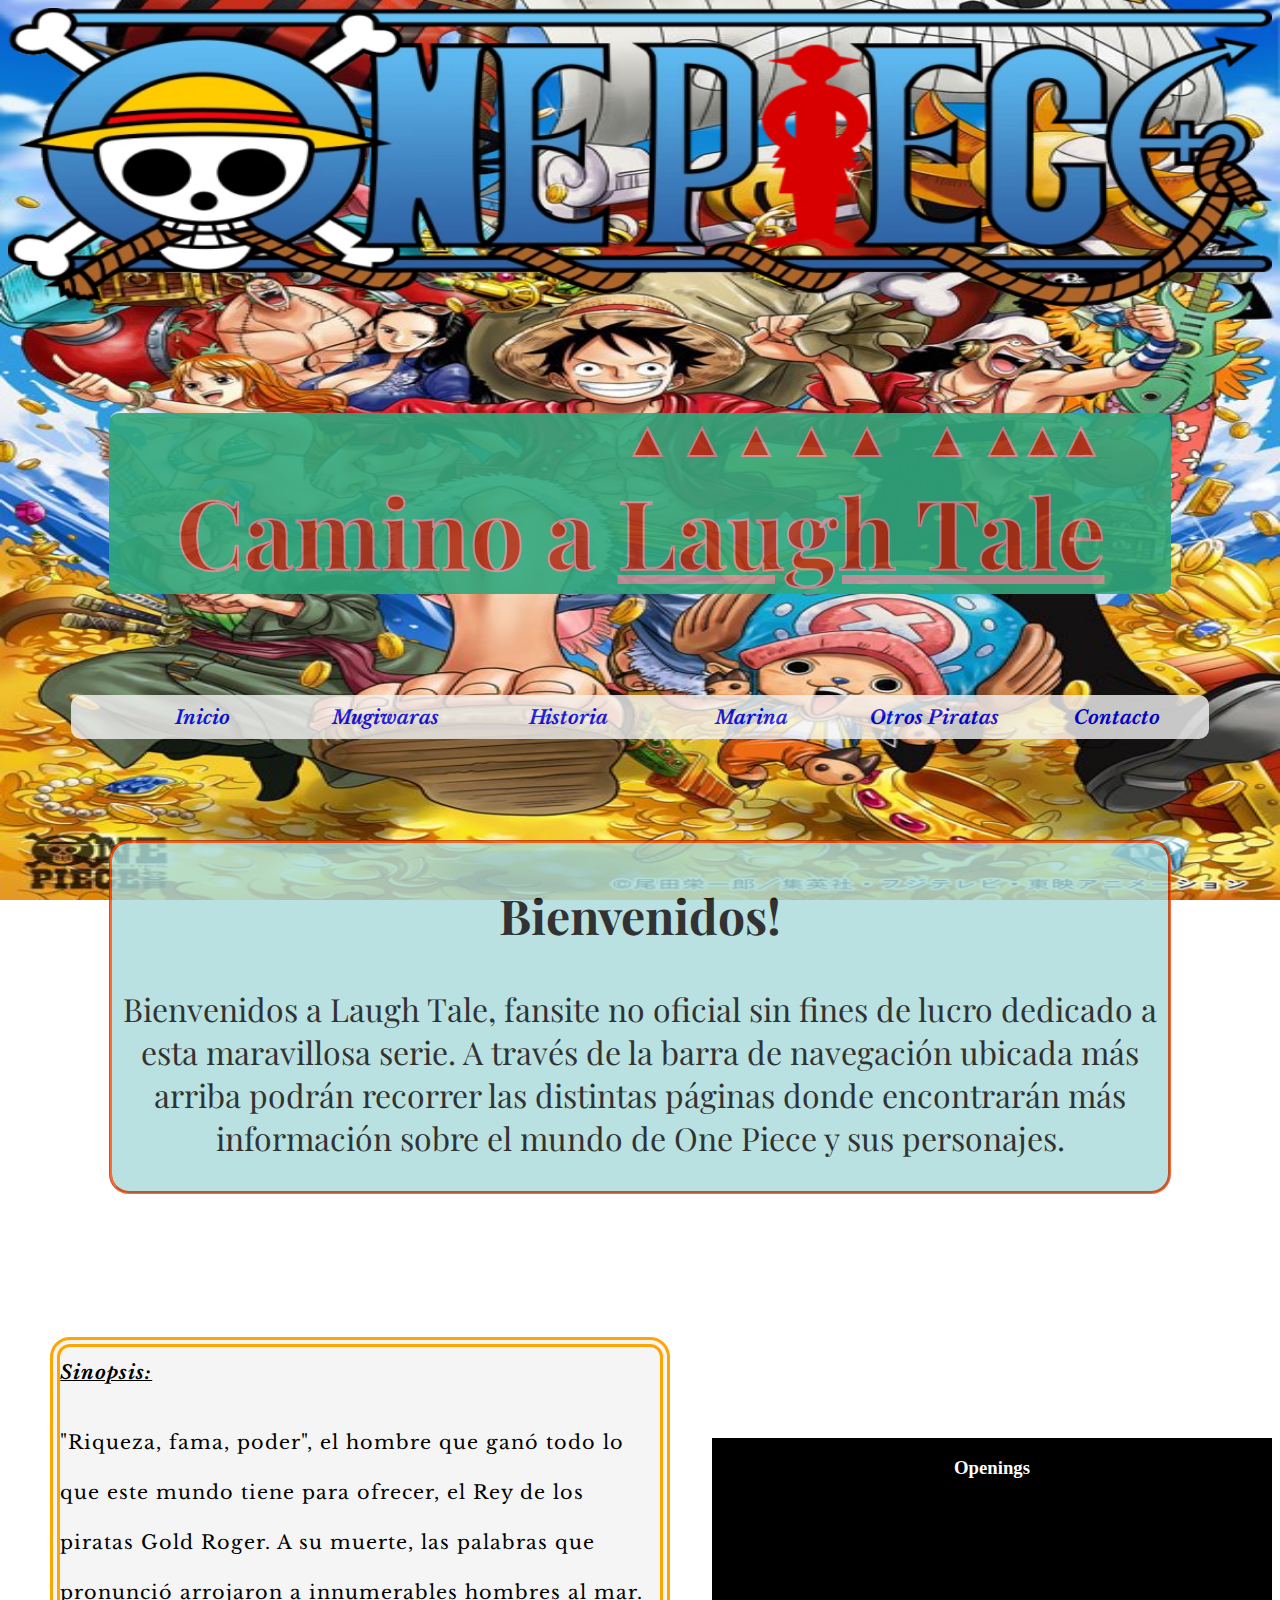
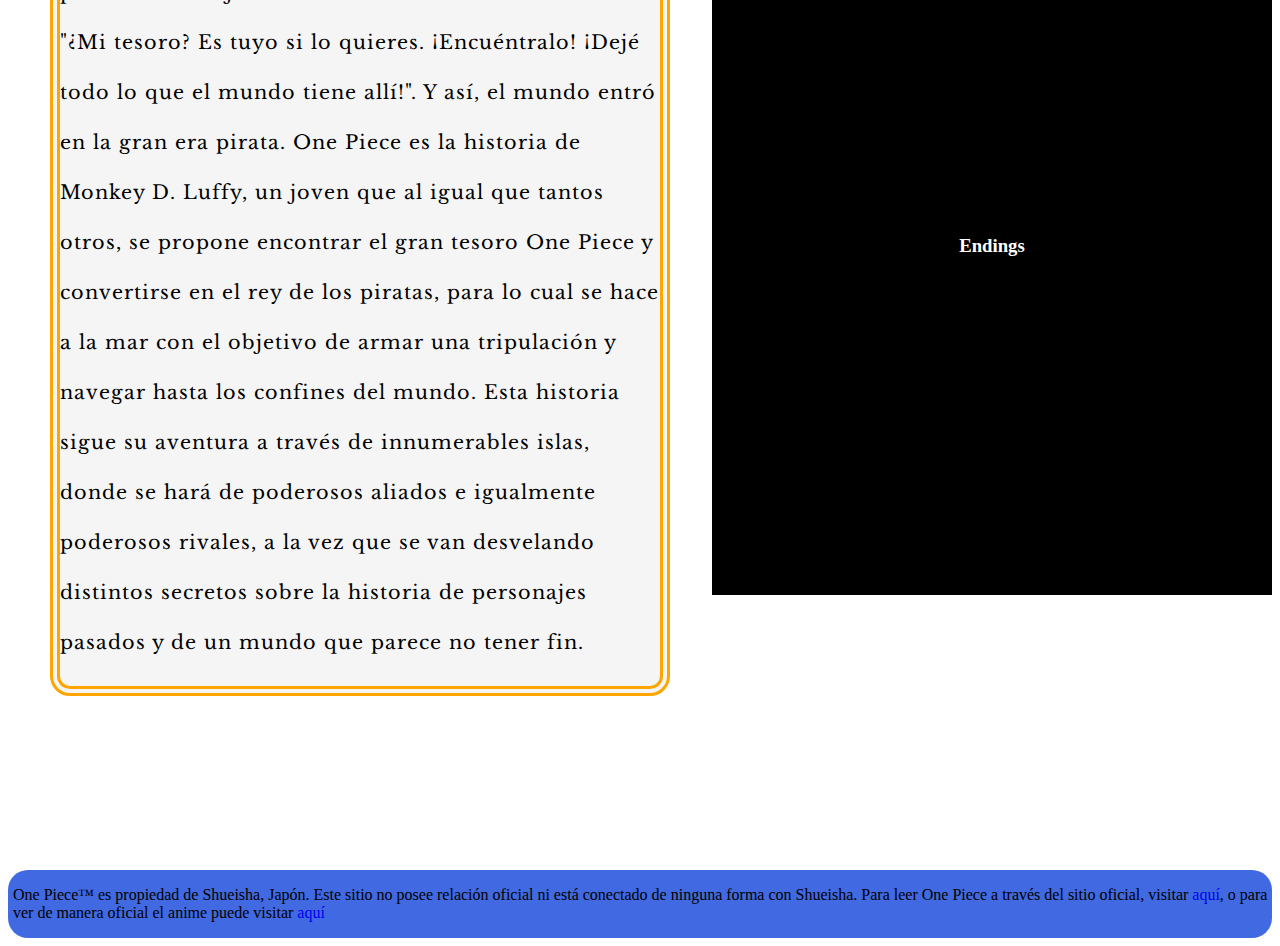
<file: index.html>
<!DOCTYPE html>
<html lang="en">

<head>
    <meta charset="UTF-8">
    <meta http-equiv="X-UA-Compatible" content="IE=edge">
    <meta name="viewport" content="width=device-width, initial-scale=1.0">
    <title>One Piece</title>
    <!-- Link al CDN de animaciones -->
    <link rel="stylesheet" href="https://cdnjs.cloudflare.com/ajax/libs/animate.css/4.1.1/animate.min.css"/>
    <!-- Link al CSS -->
    <link rel="stylesheet" href="css/estilos.css">
    <!-- Fuentes de Google -->
    <link rel="preconnect" href="https://fonts.googleapis.com">
    <link rel="preconnect" href="https://fonts.gstatic.com" crossorigin>
    <link
        href="https://fonts.googleapis.com/css2?family=Libre+Baskerville&family=Playfair+Display:wght@800&display=swap"
        rel="stylesheet">
</head>

<body>
    <!-- Encabezado de la página con Banner/logo y botón que lleva al inicio -->
    <header>
        <a href="index.html"><img src="media/logo.webp" class="animate_animated animate__zoomInUp" alt="meme" id="banner"></a>
        <h1 class="fuente4">Camino a <span>Laugh Tale</span></h1>
    </header>

    <!-- Menú principal que nos permite movernos entre las distintas páginas del sitio -->

    <nav>
        <ul class="navList">
            <li><a href="index.html">Inicio</a></li>
            <li><a href="mugiwaras.html">Mugiwaras</a></li>
            <li><a href="historia.html">Historia</a></li>
            <li><a href="marina.html">Marina</a></li>
            <li><a href="otrosPiratas.html">Otros Piratas</a></li>
            <li><a href="contacto.html">Contacto</a></li>
        </ul>
    </nav>

    <div class="fuente2" id="bienvenida">
        <h2>Bienvenidos!</h2>
        <p>Bienvenidos a Laugh Tale, fansite no oficial sin fines de lucro dedicado a esta maravillosa serie. A
            través de la barra de navegación ubicada más
            arriba podrán recorrer las distintas páginas donde encontrarán más información sobre el mundo de One
            Piece y sus personajes.
        </p>
    </div>

    <main class="indexMain">
        <div class="fuente6" id="sinopsis">
            <span>Sinopsis: </span>
            <p>
                "Riqueza, fama, poder", el hombre que ganó todo lo que este mundo tiene para ofrecer, el Rey de los
                piratas Gold Roger. A su muerte, las palabras que pronunció arrojaron a innumerables hombres al mar.
                "¿Mi tesoro? Es tuyo si lo quieres. ¡Encuéntralo! ¡Dejé todo lo que el mundo tiene allí!". Y así, el
                mundo entró en la gran era pirata.

                One Piece es la historia de Monkey D. Luffy, un joven que al igual que tantos otros, se propone
                encontrar el gran tesoro One Piece y convertirse en el rey de los piratas, para lo cual se hace a la mar
                con el objetivo de armar una tripulación y navegar hasta los confines del mundo.

                Esta historia sigue su aventura a través de innumerables islas, donde se hará de poderosos aliados e
                igualmente poderosos rivales, a la vez que se van desvelando distintos secretos sobre la historia de
                personajes pasados y de un mundo que parece no tener fin.
            </p>
        </div>

        <aside class="openings">
            <div>
                <h3>Openings</h3>
                <iframe width="560" height="315" src="https://www.youtube.com/embed/PCZpRxByRjw"
                    title="YouTube video player" frameborder="0"
                    allow="accelerometer; autoplay; clipboard-write; encrypted-media; gyroscope; picture-in-picture"
                    allowfullscreen></iframe>
            </div>
            <div>
                <h3>Endings</h3>
                <iframe width="560" height="315" src="https://www.youtube.com/embed/a4FuUAXV7uw"
                    title="YouTube video player" frameborder="0"
                    allow="accelerometer; autoplay; clipboard-write; encrypted-media; gyroscope; picture-in-picture"
                    allowfullscreen></iframe>
            </div>
    
        </aside>
    </main>

    

    <footer>
        <p>One Piece&#8482; es propiedad de Shueisha, Japón. Este sitio no posee relación oficial ni está conectado de
            ninguna forma con
            Shueisha. Para leer One Piece a través del sitio oficial, visitar <a
                href="https://mangaplus.shueisha.co.jp/titles/200016" target="_blank">aquí</a>,
            o para ver de manera oficial el anime puede visitar <a href="https://www.crunchyroll.com/es/one-piece"
                target="_blank">aquí</a>
        </p>

    </footer>

</body>

</html>
</file>
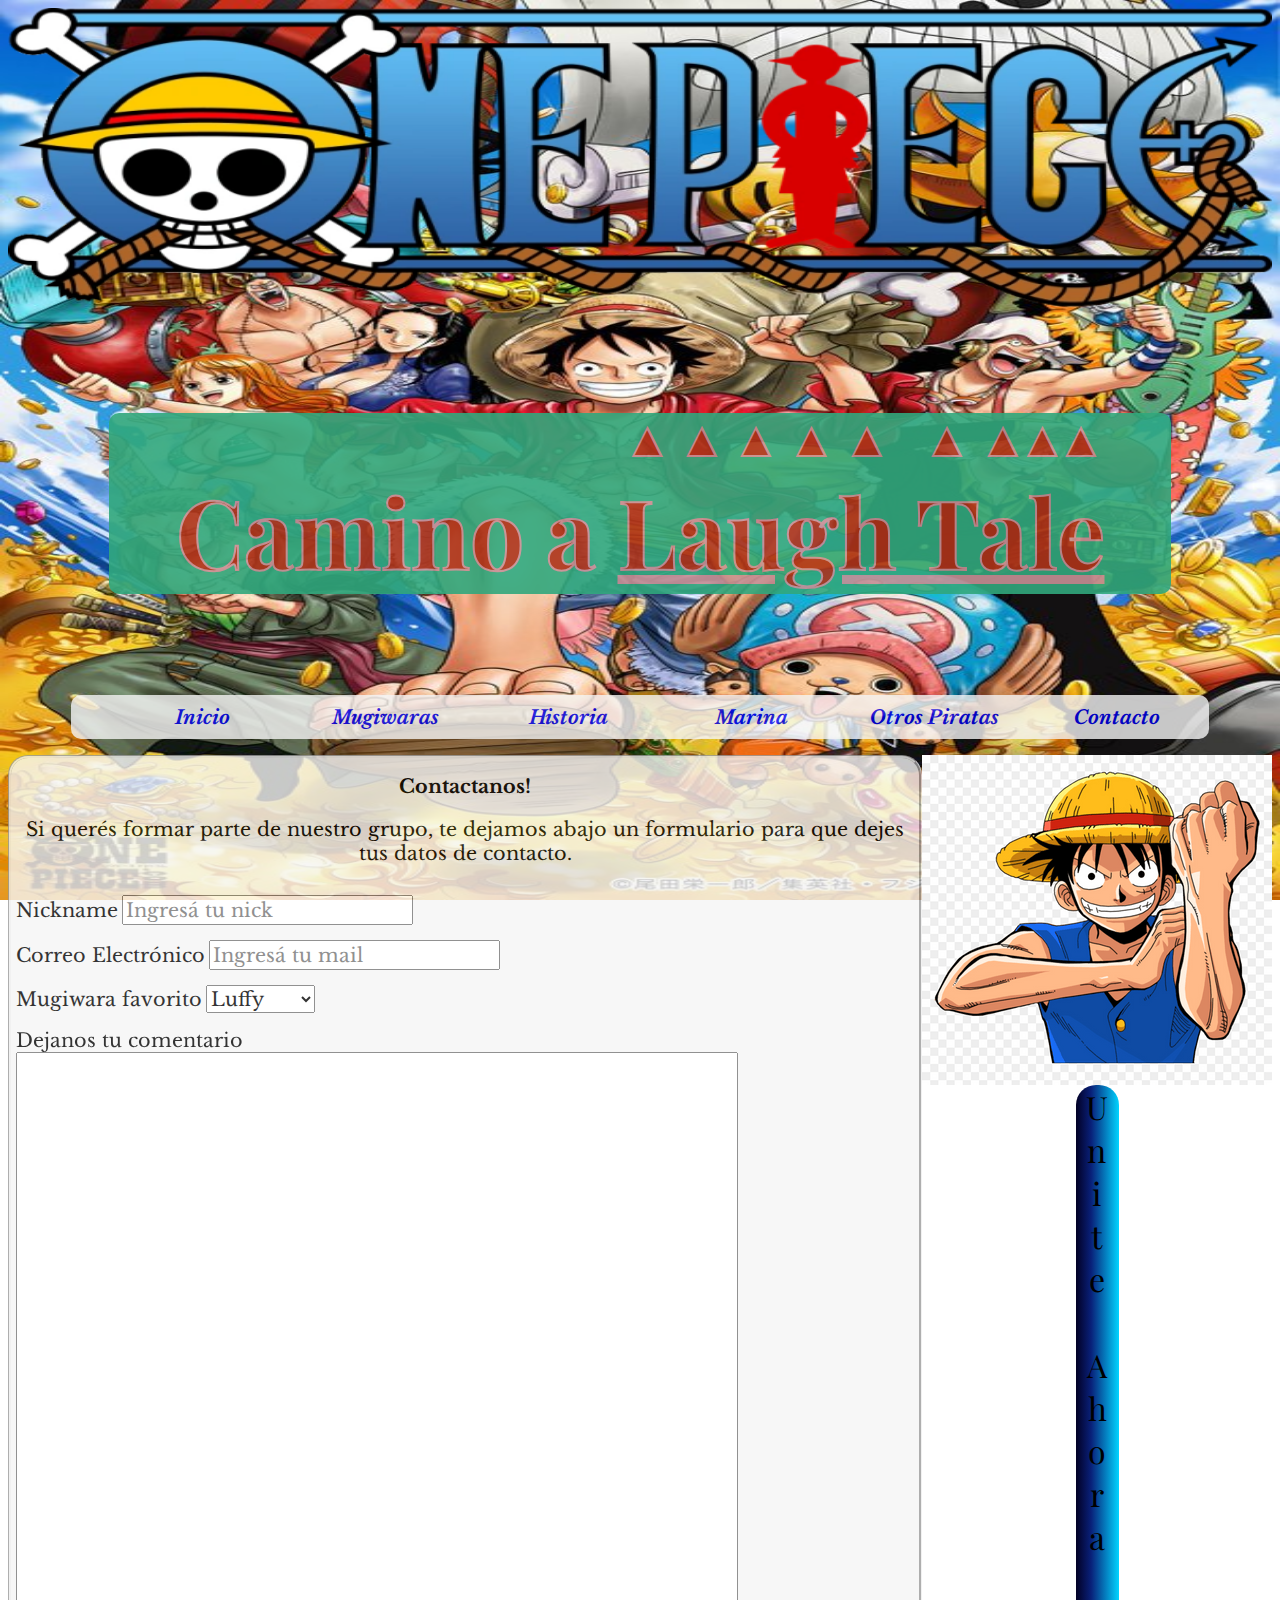
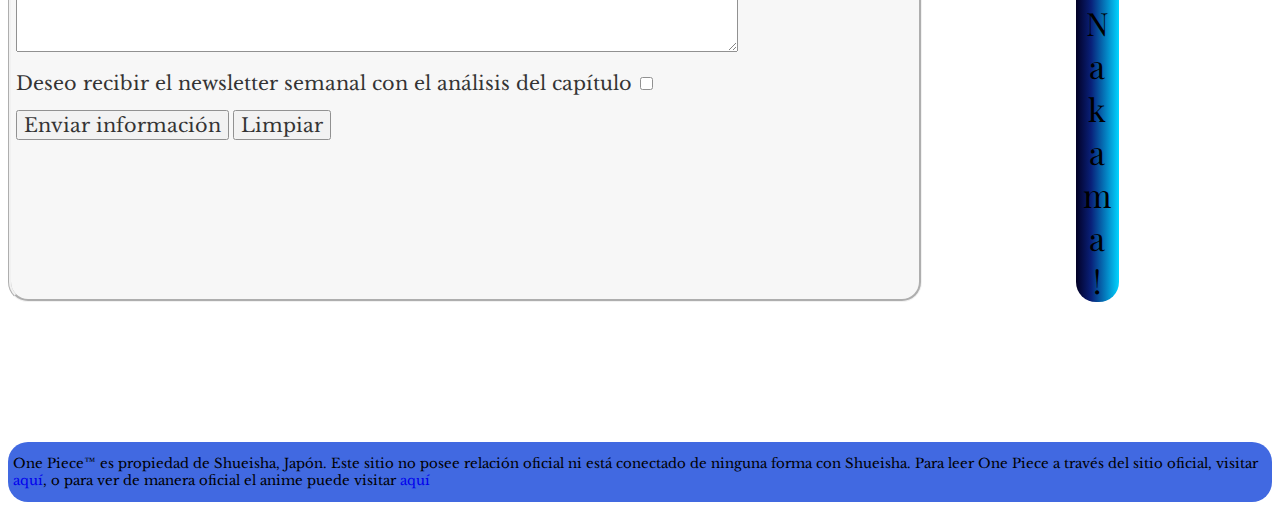
<file: contacto.html>
<!DOCTYPE html>
<html lang="en">
<head>
    <meta charset="UTF-8">
    <meta http-equiv="X-UA-Compatible" content="IE=edge">
    <meta name="viewport" content="width=device-width, initial-scale=1.0">
    <title>One Piece - Contacto</title>
    <!-- Link al CSS -->
    <link rel="stylesheet" href="css/estilos.css">
    <!-- Fuentes de Google -->
    <link rel="preconnect" href="https://fonts.googleapis.com">
    <link rel="preconnect" href="https://fonts.gstatic.com" crossorigin>
    <link href="https://fonts.googleapis.com/css2?family=Libre+Baskerville&family=Playfair+Display:wght@800&display=swap" rel="stylesheet">
</head>
<body>
    <!-- Encabezado de la página con Banner/logo y botón que lleva al inicio -->
    <header>
        <a href="index.html"><img src="media/logo.webp" alt="meme" id="banner" ></a>
        <h1 class="fuente4">Camino a <span>Laugh Tale</span></h1>        
    </header>

    <!-- Menú principal que nos permite movernos entre las distintas páginas del sitio -->
    
    <nav>        
        <ul class="navList">
            <li><a href="index.html">Inicio</a></li>
            <li><a href="mugiwaras.html">Mugiwaras</a></li>
            <li><a href="historia.html">Historia</a></li>
            <li><a href="Marina.html">Marina</a></li>
            <li><a href="otrosPiratas.html">Otros Piratas</a></li>
            <li><a href="contacto.html">Contacto</a></li>
        </ul>        
    </nav>

    <div class="wrapperContacto">

    <main id="mainContacto">
        <h2 class="fuente1 centerAlign">Contactanos!</h2>
        <p class="fuente1 centerAlign">Si querés formar parte de nuestro grupo, te dejamos abajo un formulario para que dejes tus datos de contacto.</p>

            <!-- Formulario de contacto -->

        <form action="" method="" enctype="" id="formulario">
            <div>
            <label for="" class="fuente1">Nickname</label>
            <input type="text" placeholder="Ingresá tu nick" class="fuente1">
            </div>

            <div>
                <label for="" class="fuente1">Correo Electrónico</label>
                <input type="text" placeholder="Ingresá tu mail" class="fuente1">
    
            </div>

            <div>
                <label for="" class="fuente1">Mugiwara favorito</label>
                <select name="mugi" id="" class="fuente1">
                    <option value="">Luffy</option>
                    <option value="">nami</option>
                    <option value="">Zoro</option>
                    <option value="">Usopp</option>
                    <option value="">Sanji</option>
                    <option value="">Chopper</option>
                    <option value="">Robin</option>
                    <option value="">Franky</option>
                    <option value="">Brook</option>
                    <option value="">Jinbei</option>
                        
                </select>
            </div>

            <div class="relative">
                <label for="" class="fuente1" id="comentario">Dejanos tu comentario</label>
                <textarea name="" id="textArea" class="fuente1"></textarea>                
            </div>

            <div>
                <label for="" class="fuente1">Deseo recibir el newsletter semanal con el análisis del capítulo</label>
                <input type="checkbox" name="Aceptar" class="fuente1">    
            </div>
            <div>
                <input type="submit" value="Enviar información" class="fuente1">
                <input type="reset" value="Limpiar" class="fuente1">
            </div>
        </form> 
    </main>  
    <aside>
        <img src="media/formImage.png" alt="FormImage">
        <p class="fuente2">Unite Ahora Nakama!</p>
    </aside>
    </div> 

    <footer class="fuente3">
        <p>One Piece&#8482; es propiedad de Shueisha, Japón. Este sitio no posee relación oficial ni está conectado de ninguna forma con 
             Shueisha. Para leer One Piece a través del sitio oficial, visitar <a href="https://mangaplus.shueisha.co.jp/titles/200016" target="_blank">aquí</a>,
             o para ver de manera oficial el anime puede visitar <a href="https://www.crunchyroll.com/es/one-piece" target="_blank">aquí</a> 
         </p>
 
     </footer>

    
</body>
</html>
</file>
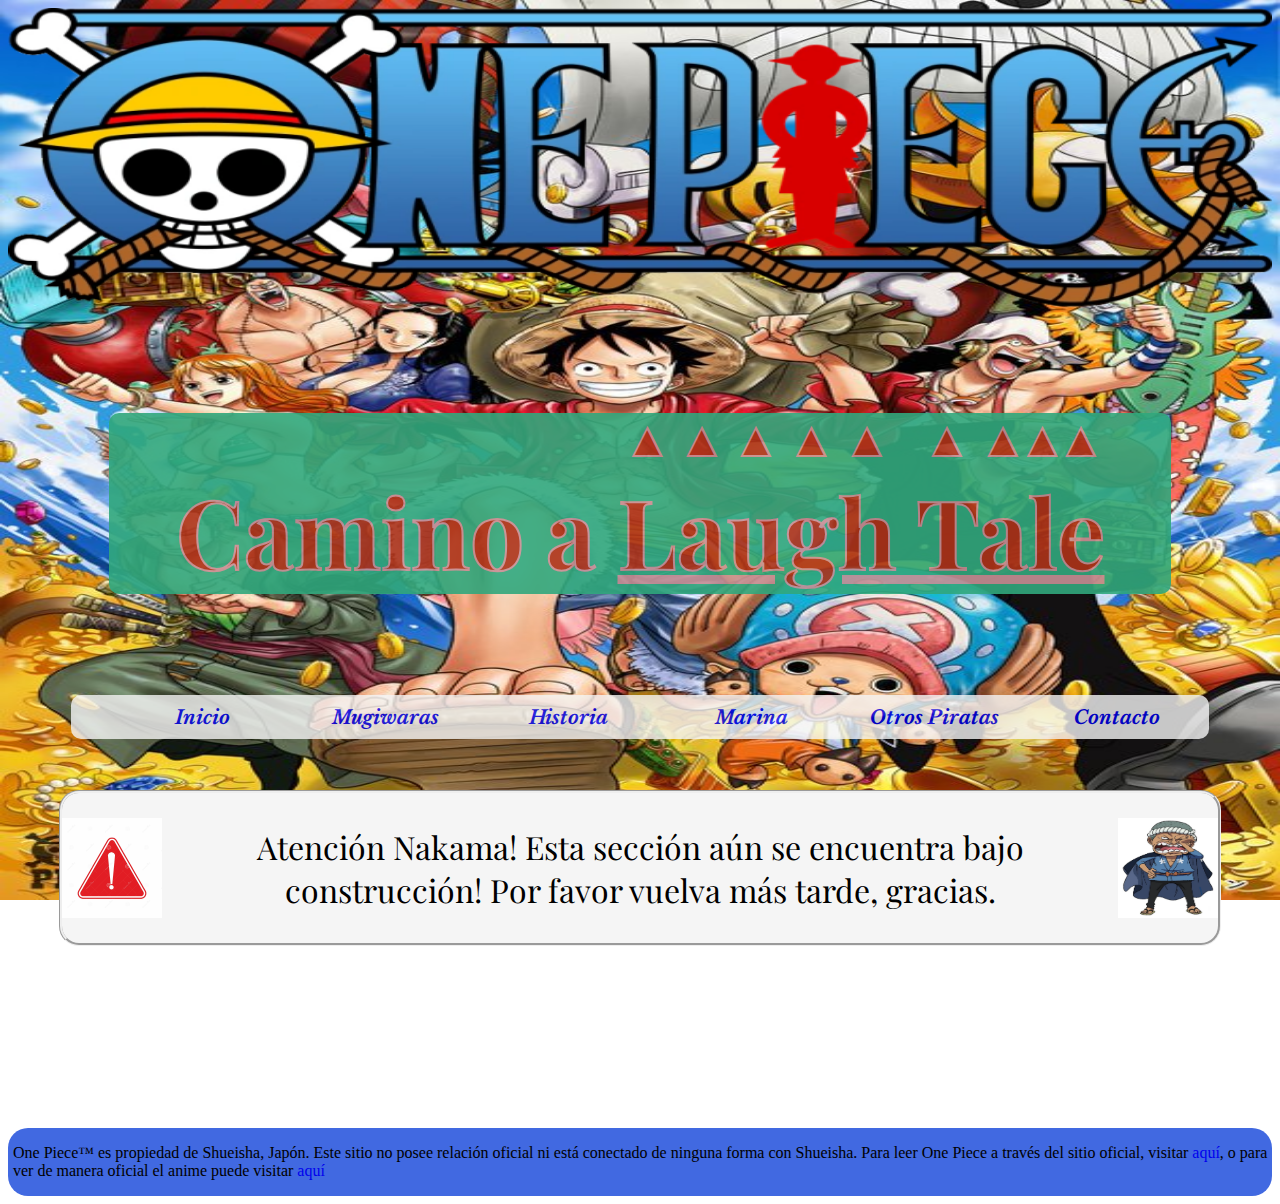
<file: historia.html>
<!DOCTYPE html>
<html lang="en">

<head>
    <meta charset="UTF-8">
    <meta http-equiv="X-UA-Compatible" content="IE=edge">
    <meta name="viewport" content="width=device-width, initial-scale=1.0">
    <title>One Piece - Otros Piratas</title>
    <!-- Link al CSS -->
    <link rel="stylesheet" href="css/estilos.css">
    <!-- Fuentes de Google -->
    <link rel="preconnect" href="https://fonts.googleapis.com">
    <link rel="preconnect" href="https://fonts.gstatic.com" crossorigin>
    <link
        href="https://fonts.googleapis.com/css2?family=Libre+Baskerville&family=Playfair+Display:wght@800&display=swap"
        rel="stylesheet">
</head>

<body>
    <!-- Encabezado de la página con Banner/logo y botón que lleva al inicio -->
    <header>
        <a href="index.html"><img src="media/logo.webp" alt="meme" id="banner"></a>
        <h1 class="fuente4">Camino a <span>Laugh Tale</span></h1>
    </header>

    <!-- Menú principal que nos permite movernos entre las distintas páginas del sitio -->

    <nav>
        <ul class="navList">
            <li><a href="index.html">Inicio</a></li>
            <li><a href="mugiwaras.html">Mugiwaras</a></li>
            <li><a href="historia.html">Historia</a></li>
            <li><a href="marina.html">Marina</a></li>
            <li><a href="otrosPiratas.html">Otros Piratas</a></li>
            <li><a href="contacto.html">Contacto</a></li>
        </ul>
    </nav>


    
    <main>
        <div class="estiloFlexRow" id="construccion">
            <img src="media/redAlertTriangle.jpg" alt="Alerta">
            <p class="fuente2">Atención Nakama! Esta sección aún se encuentra bajo construcción! Por favor vuelva más tarde, gracias.</p>
            <img src="media/minatomo.webp" alt="Minatomo el constructor">
        </div>


    </main>












    <footer>
        <p>One Piece&#8482; es propiedad de Shueisha, Japón. Este sitio no posee relación oficial ni está conectado de
            ninguna forma con
            Shueisha. Para leer One Piece a través del sitio oficial, visitar <a
                href="https://mangaplus.shueisha.co.jp/titles/200016" target="_blank">aquí</a>,
            o para ver de manera oficial el anime puede visitar <a href="https://www.crunchyroll.com/es/one-piece"
                target="_blank">aquí</a>
        </p>
    </footer>    


</body>
</html>
</file>
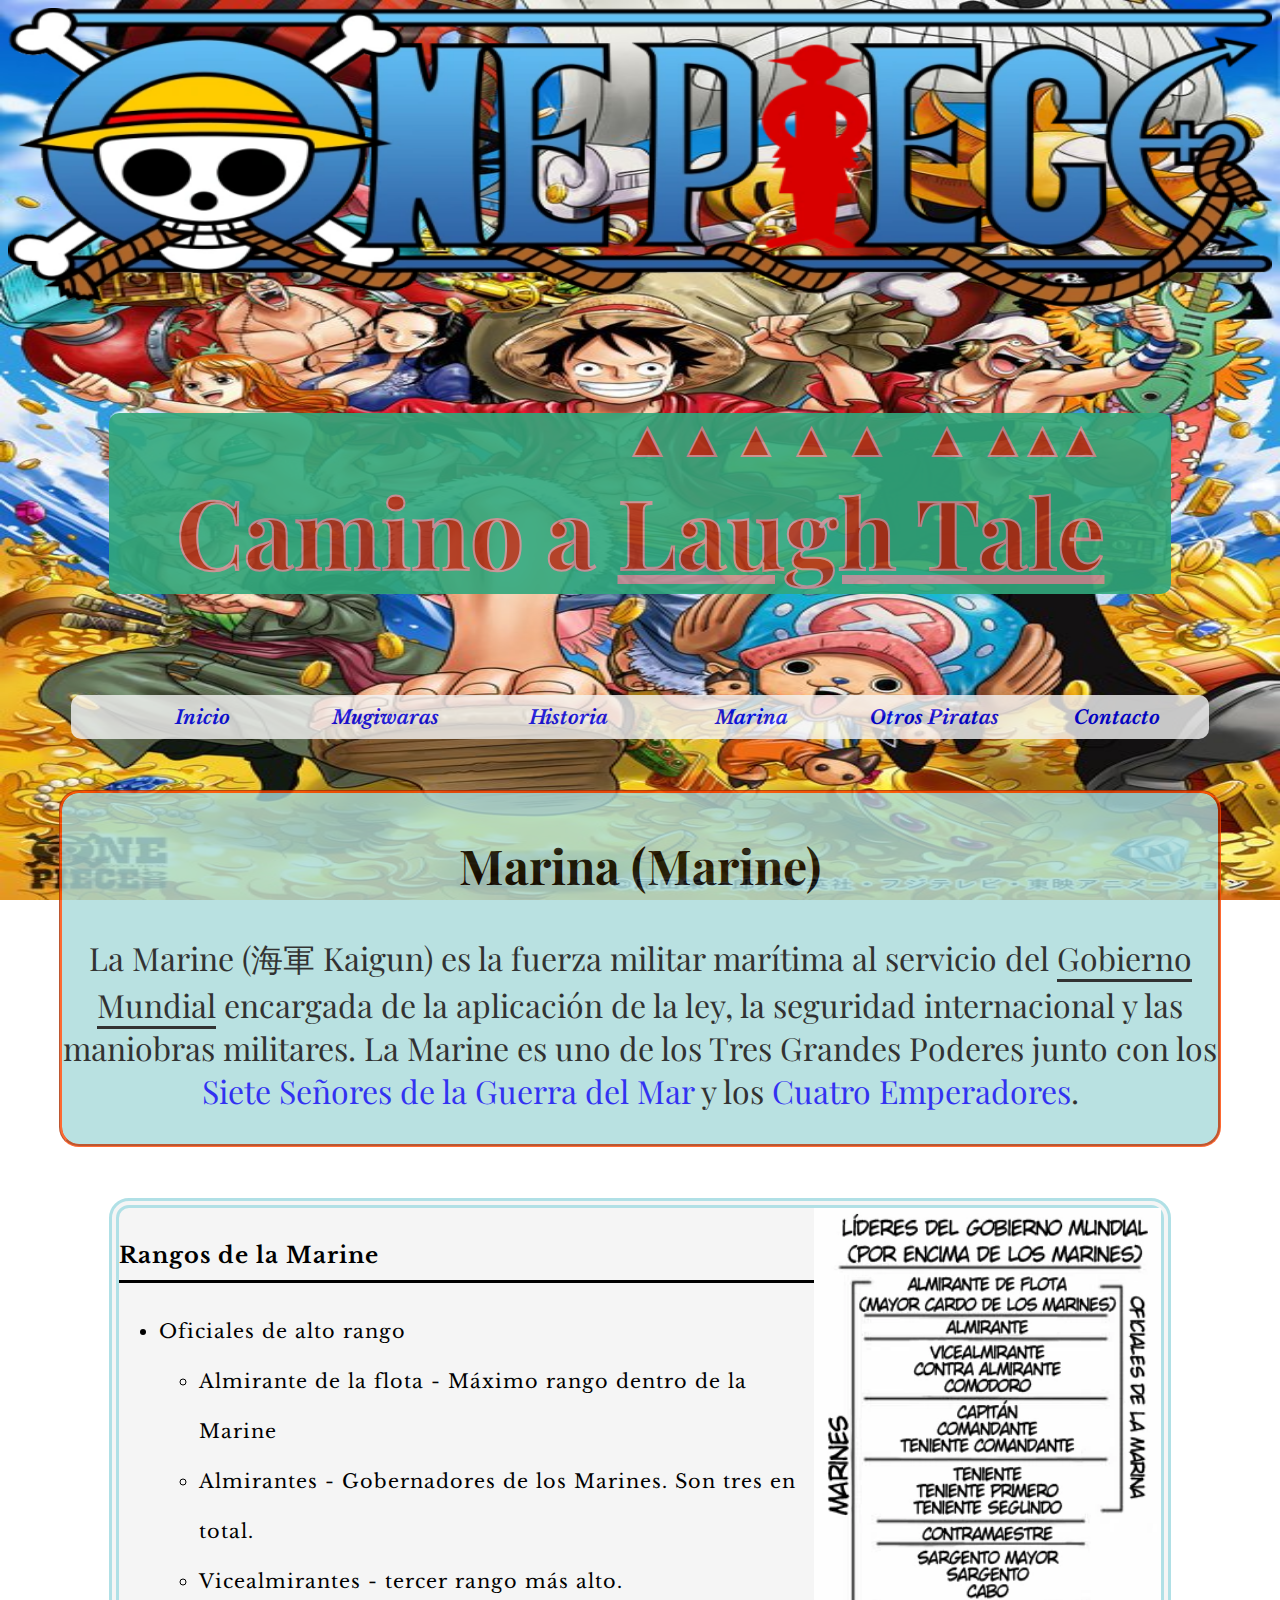
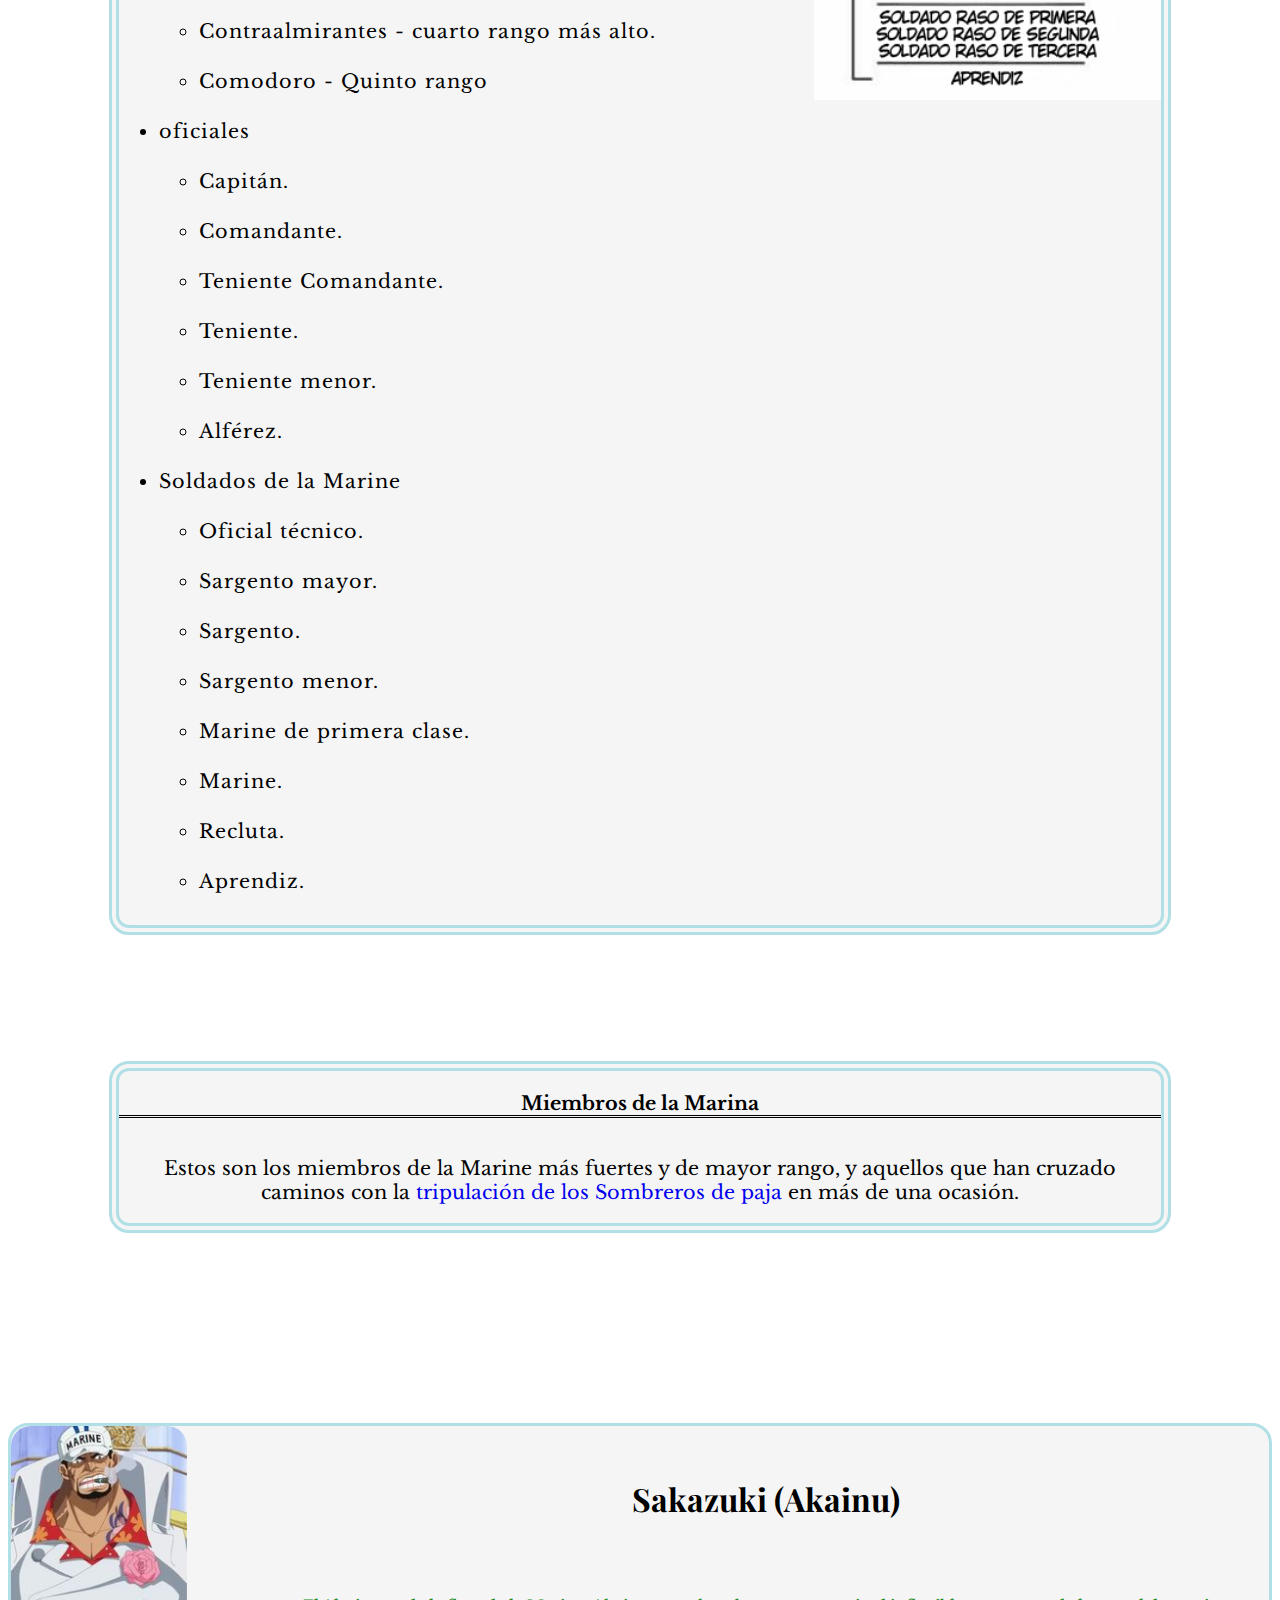
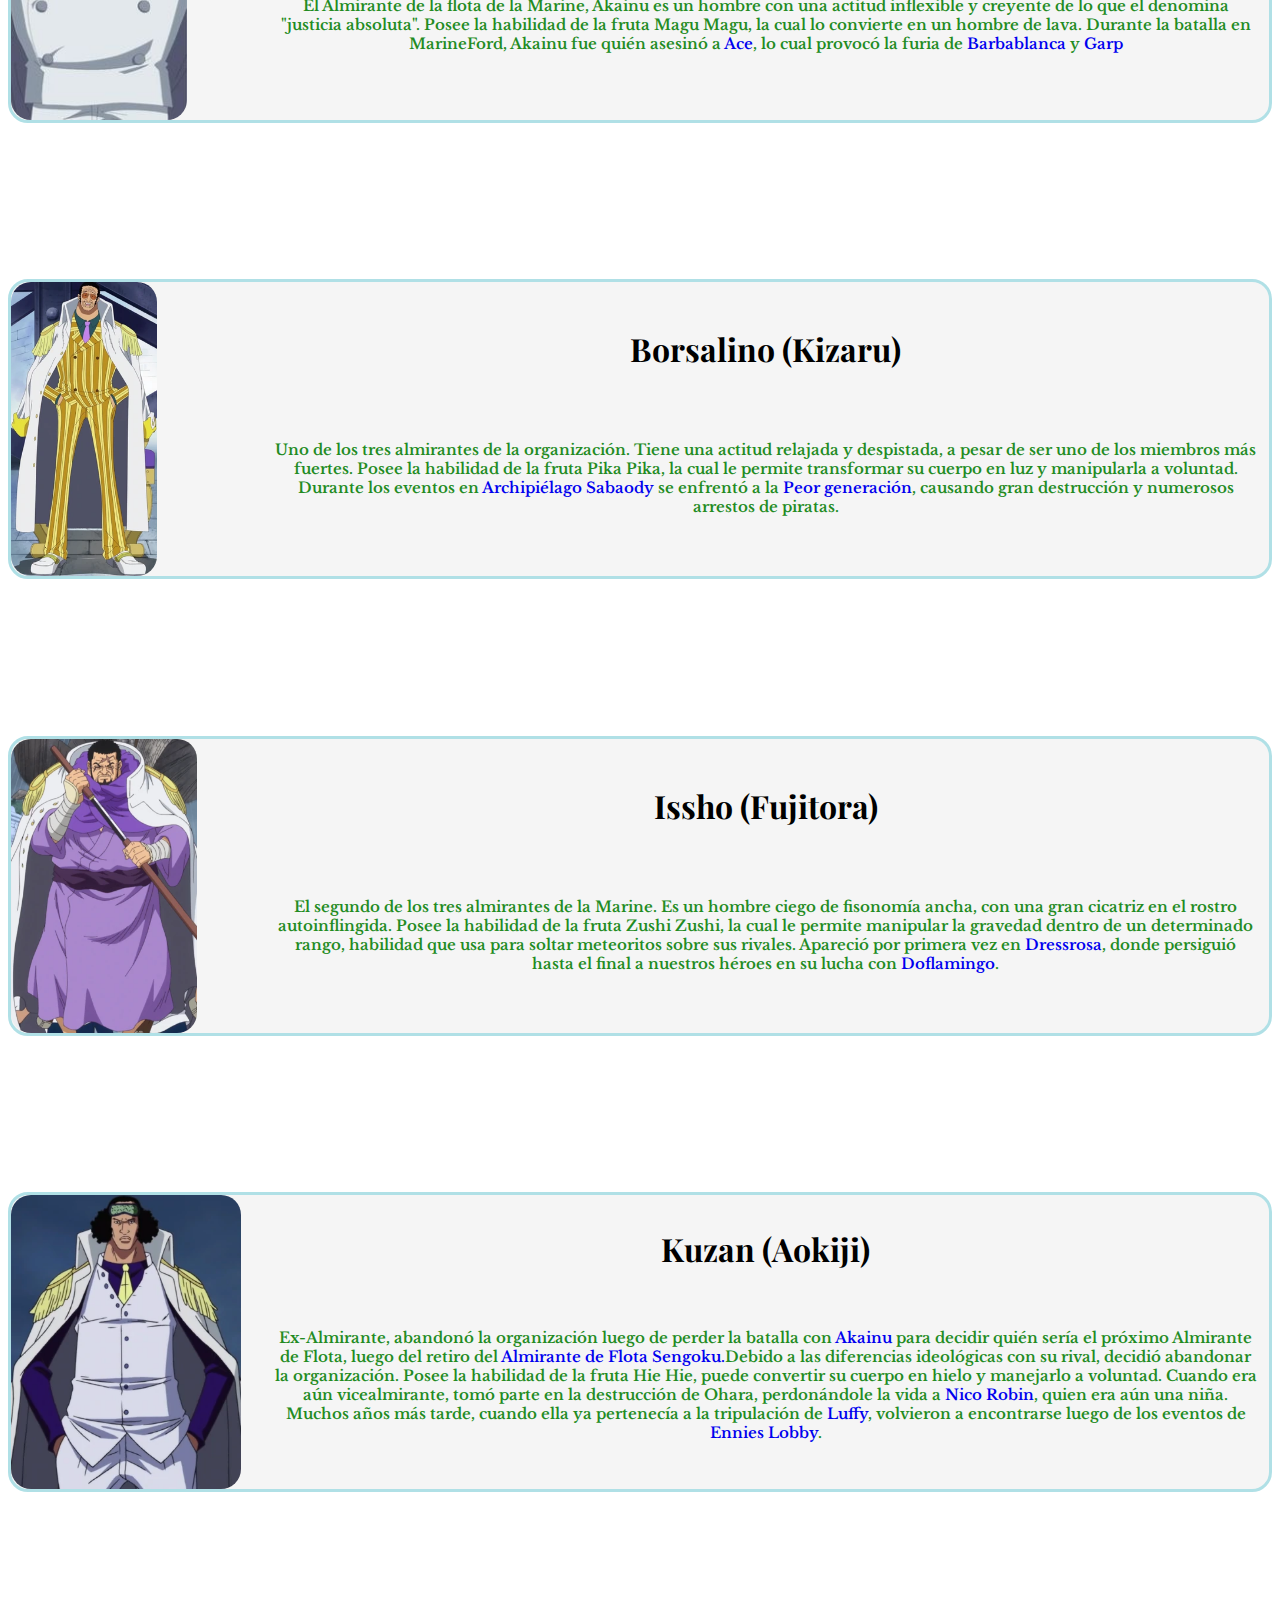
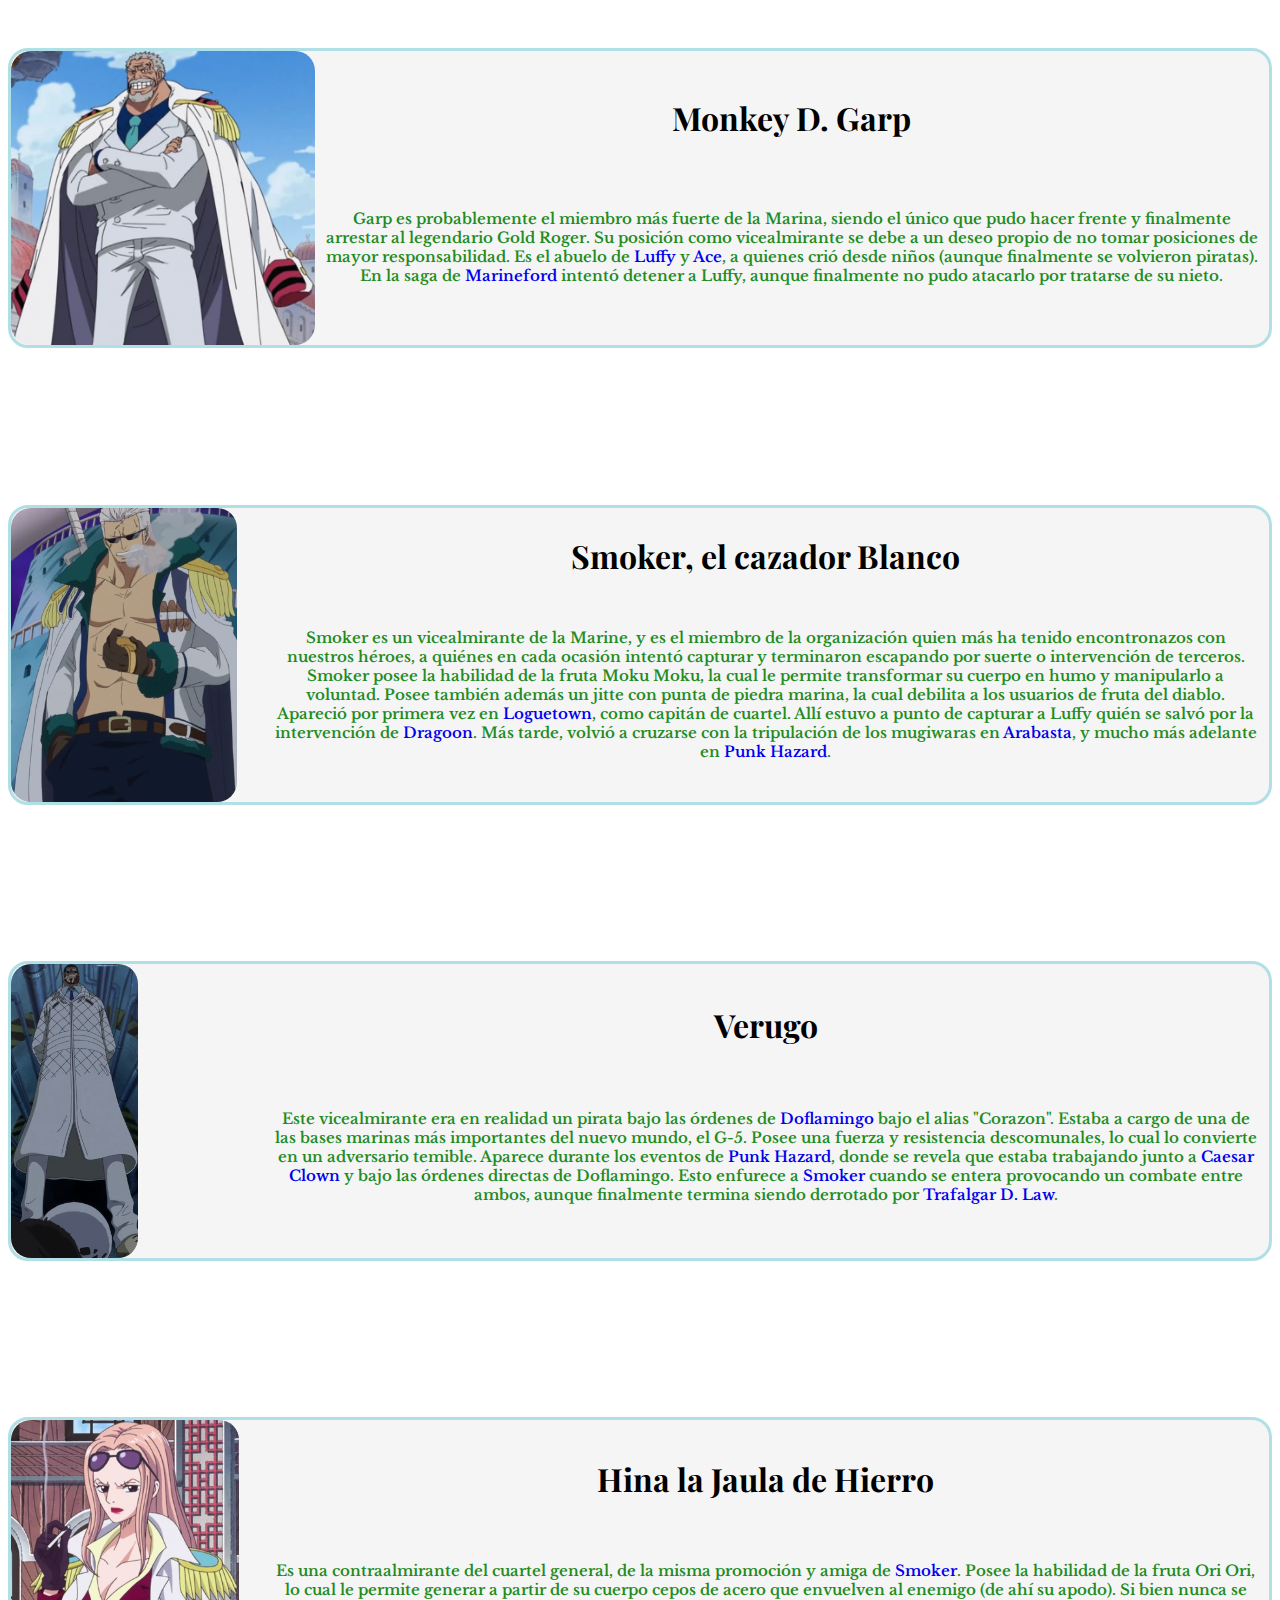
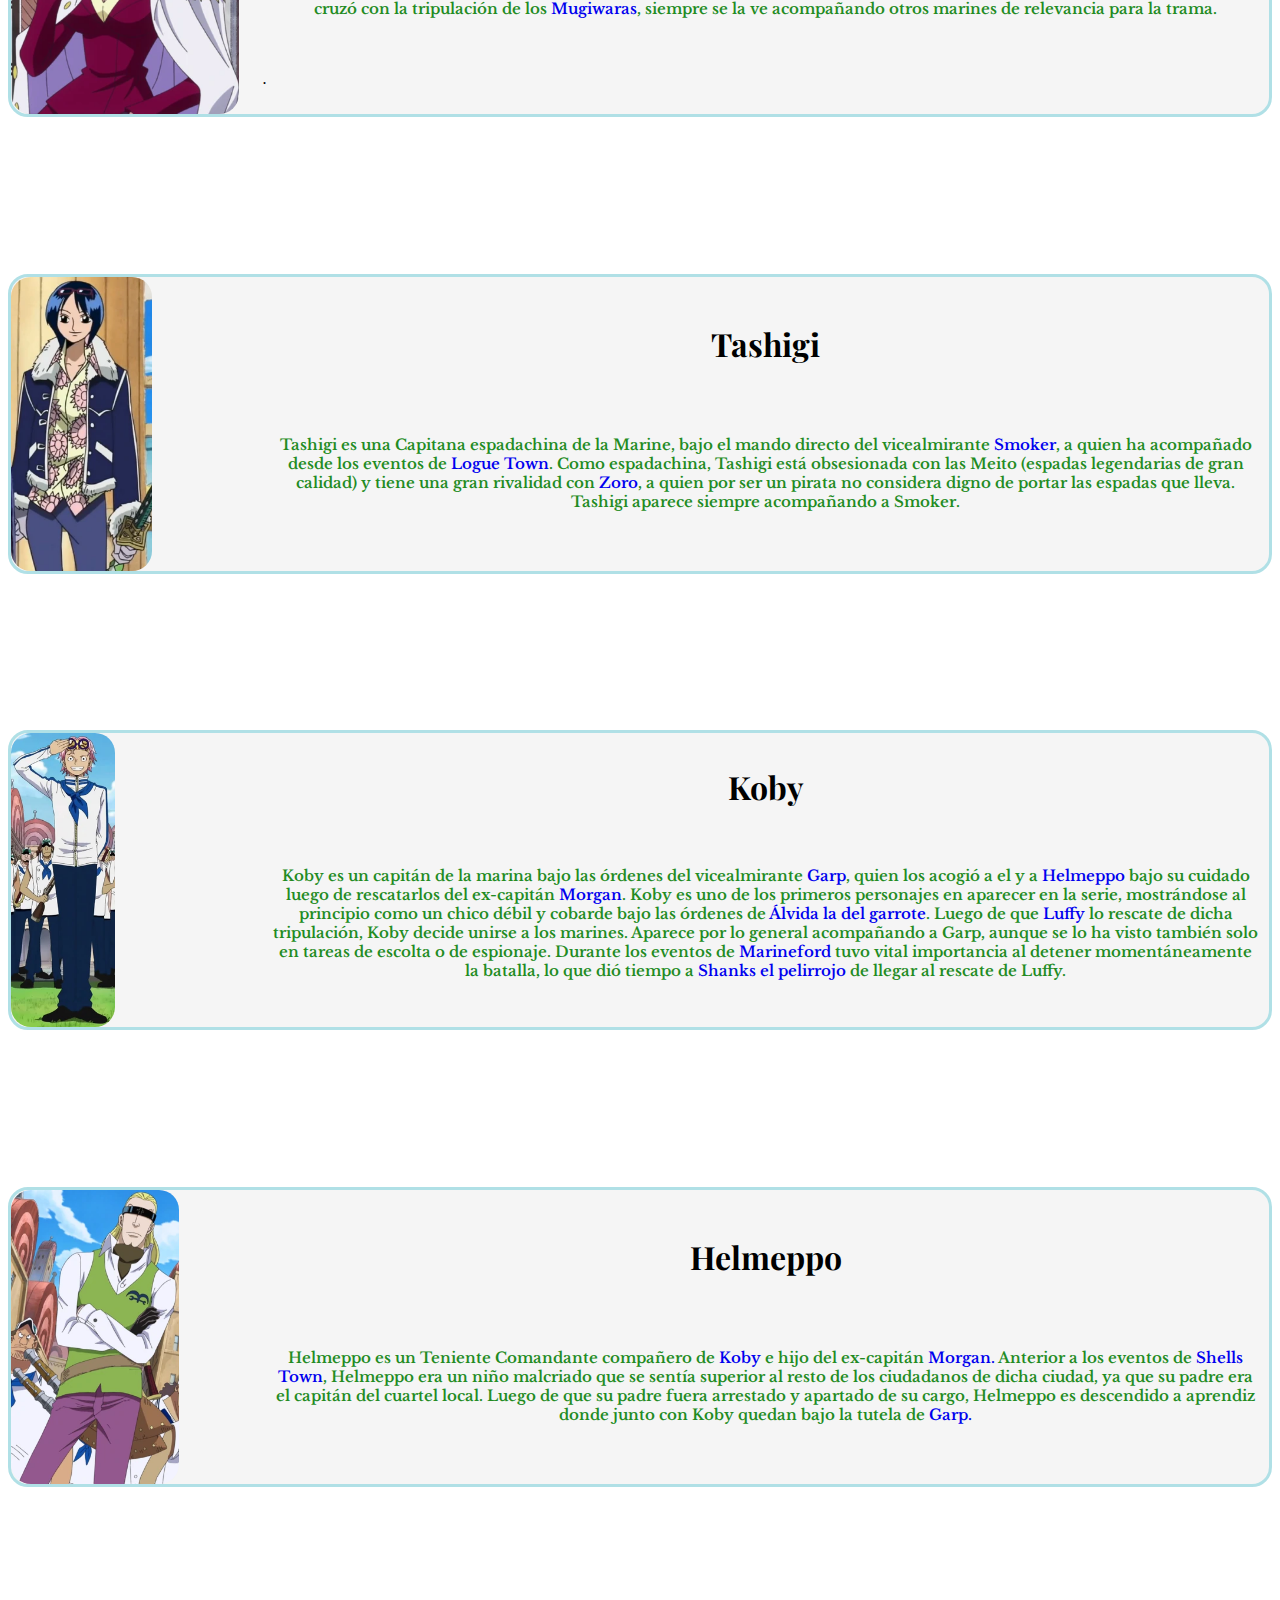
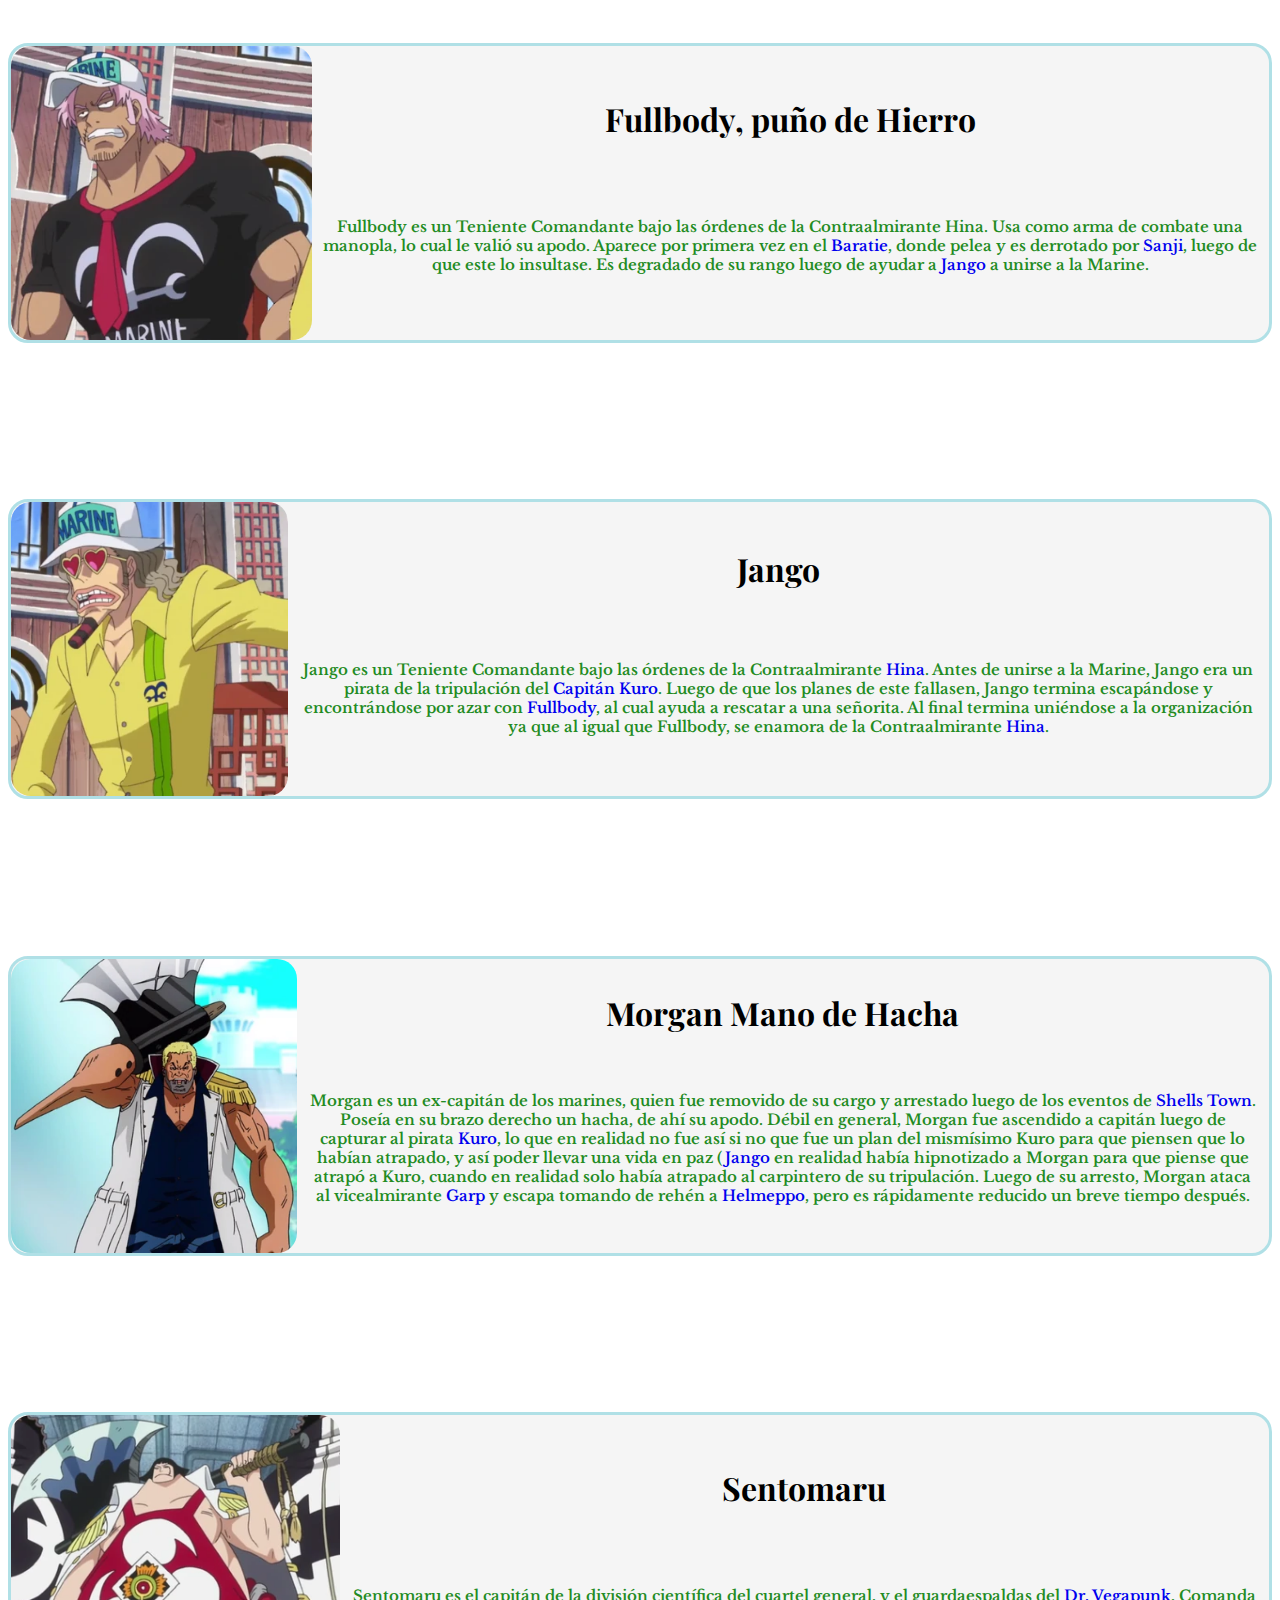
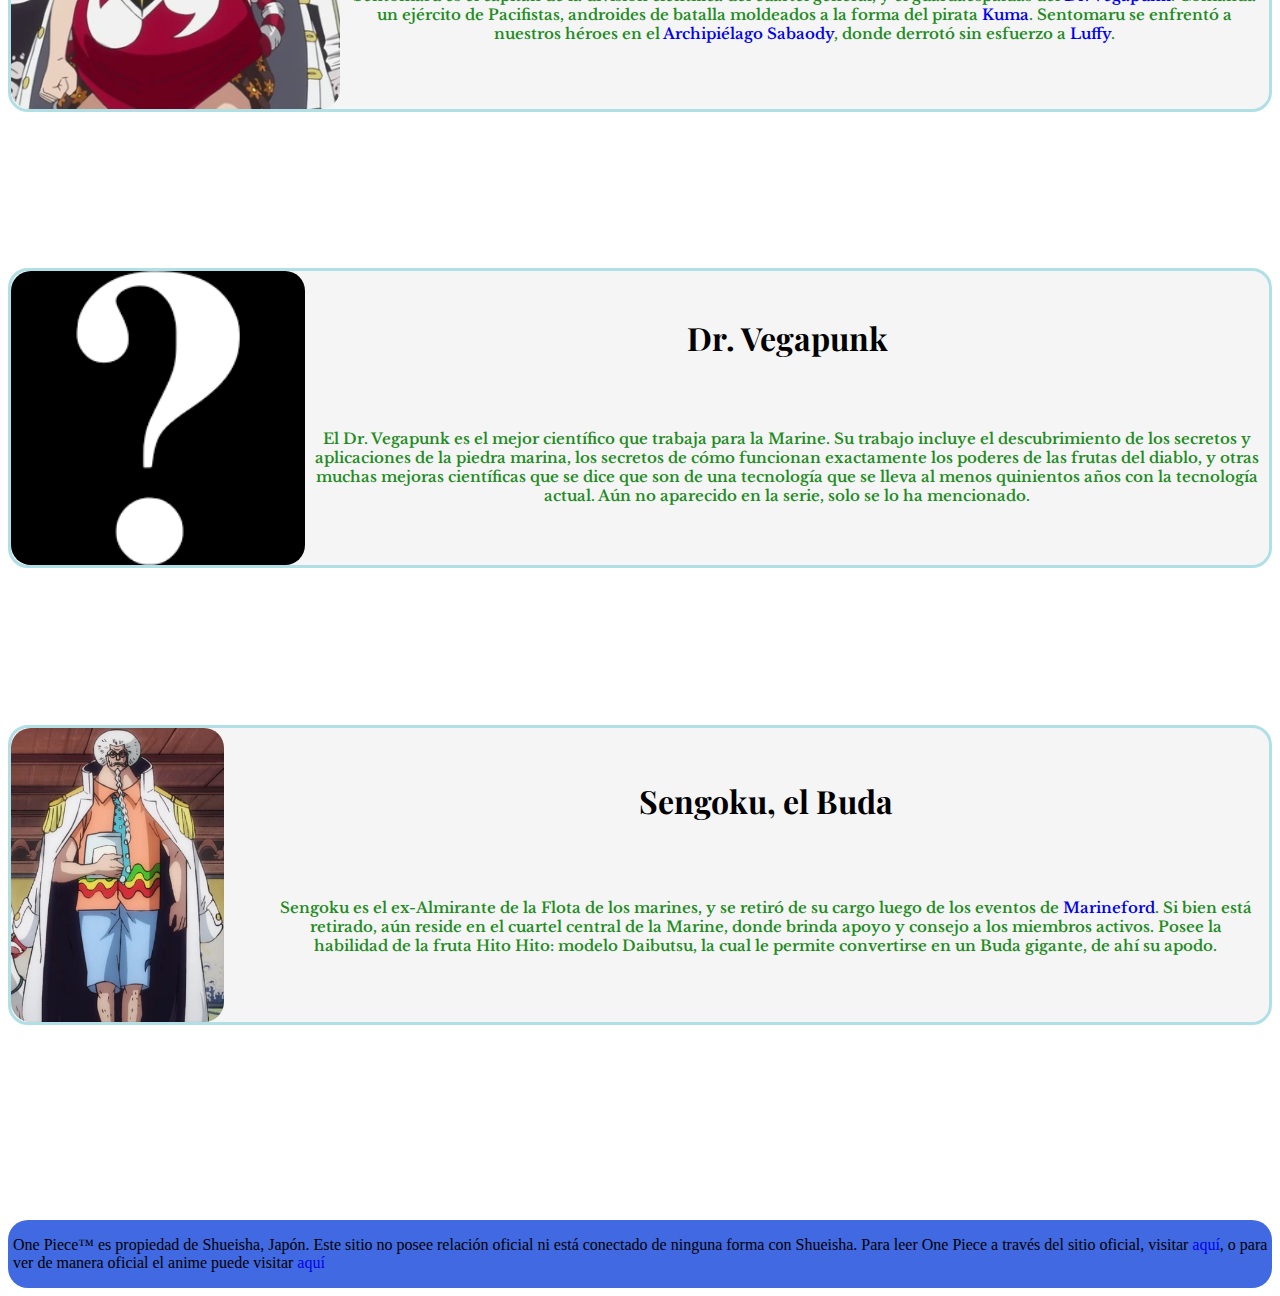
<file: marina.html>
<!DOCTYPE html>
<html lang="en">

<head>
    <meta charset="UTF-8">
    <meta http-equiv="X-UA-Compatible" content="IE=edge">
    <meta name="viewport" content="width=device-width, initial-scale=1.0">
    <title>One Piece - Marine</title>
    <!-- Link al CSS -->
    <link rel="stylesheet" href="css/estilos.css">
    <!-- Fuentes de Google -->
    <link rel="preconnect" href="https://fonts.googleapis.com">
    <link rel="preconnect" href="https://fonts.gstatic.com" crossorigin>
    <link
        href="https://fonts.googleapis.com/css2?family=Libre+Baskerville&family=Playfair+Display:wght@800&display=swap"
        rel="stylesheet">
</head>

<body>
    <!-- Encabezado de la página con Banner/logo y botón que lleva al inicio -->
    <header>
        <a href="index.html"><img src="media/logo.webp" alt="meme" id="banner"></a>
        <h1 class="fuente4">Camino a <span>Laugh Tale</span></h1>
    </header>

    <!-- Menú principal que nos permite movernos entre las distintas páginas del sitio -->

    <nav>
        <ul class="navList">
            <li><a href="index.html">Inicio</a></li>
            <li><a href="mugiwaras.html">Mugiwaras</a></li>
            <li><a href="historia.html">Historia</a></li>
            <li><a href="marina.html">Marina</a></li>
            <li><a href="otrosPiratas.html">Otros Piratas</a></li>
            <li><a href="contacto.html">Contacto</a></li>
        </ul>
    </nav>

    <main>
        <div class="fuente2" id="marina">
            <h2>Marina (Marine)</h2>
            <p>La Marine (海軍 Kaigun) es la fuerza militar marítima al servicio del <span class="subtitulo">Gobierno Mundial</span>
                encargada de la
                aplicación de la ley, la seguridad internacional y las maniobras militares. La Marine es uno de los Tres
                Grandes Poderes junto con los <a href="otrosPiratas.html#shichibukai"> Siete Señores de la Guerra del
                    Mar</a> y los <a href="otrosPiratas.html#yonko"> Cuatro Emperadores</a>.</p>
        </div>


        <!-- Rangos de la Marina -->

        <div id="listaRangos">
            <div class="fuente6">
                <h3 class="subtitulo">Rangos de la Marine</h3>
                <ul>
                    <li> Oficiales de alto rango
                        <ul>
                            <li>Almirante de la flota - Máximo rango dentro de la Marine</li>
                            <li>Almirantes - Gobernadores de los Marines. Son tres en total.</li>
                            <li>Vicealmirantes - tercer rango más alto.</li>
                            <li>Contraalmirantes - cuarto rango más alto.</li>
                            <li>Comodoro - Quinto rango</li>
                        </ul>
                    </li>
                    <li> oficiales
                        <ul>
                            <li>Capitán.</li>
                            <li>Comandante.</li>
                            <li>Teniente Comandante.</li>
                            <li>Teniente.</li>
                            <li>Teniente menor.</li>
                            <li>Alférez.</li>
                        </ul>
                    </li>
                    <li> Soldados de la Marine
                        <ul>
                            <li>Oficial técnico.</li>
                            <li>Sargento mayor.</li>
                            <li>Sargento.</li>
                            <li>Sargento menor.</li>
                            <li>Marine de primera clase.</li>
                            <li>Marine.</li>
                            <li>Recluta.</li>
                            <li>Aprendiz.</li>
                        </ul>
                    </li>
                </ul>
            </div>
            <img src="media/rangosmarine.webp" alt="Tabla de rangos de la Marine" id="rangosMarine">
        </div>

        <!-- Descripición de algunos miembros de la Marina -->

        <div id="marines">
            <h3 class="centerAlign fuente1 subtitulo2">Miembros de la Marina</h3>
            <p class="centerAlign fuente1">Estos son los miembros de la Marine más fuertes y de mayor rango, y aquellos que han cruzado caminos con
                la <a href="mugiwaras.html#mugis">tripulación de los Sombreros de paja</a> en más de una ocasión.</p>
        </div>

        <div class="containerMarina">
            <div class="marine">
                <img src="media/akainu.jpg" alt="Akainu">
                <div>
                    <h4 id="akainu">Sakazuki (Akainu)</h4>
                    <p>El Almirante de la flota de la Marine, Akainu es un hombre con una actitud inflexible y creyente
                    de lo que el
                    denomina "justicia absoluta". Posee la habilidad de la fruta Magu Magu, la cual lo convierte en
                    un hombre de lava.
                    Durante la batalla en MarineFord, Akainu fue quién asesinó a <a
                        href="otrosPiratas.html#ace">Ace</a>, lo cual provocó la furia de <a
                        href="otrosPiratas.html#barbablanca">Barbablanca</a> y <a
                        href="marina.html#garp">Garp</a>
                    </p>
                </div>
            </div> 

            <div class="marine">          
                <img src="media/kizaru.webp" alt="Kizaru">
                <div>
                    <h4>Borsalino (Kizaru)</h4>
                    <p>Uno de los tres almirantes de la organización. Tiene una actitud relajada y despistada, a pesar
                         de ser uno de los miembros más fuertes. Posee la habilidad de la fruta Pika Pika, la cual le
                         permite transformar su cuerpo en luz y manipularla a voluntad. Durante los eventos en <a
                        href="historia.html#sabaody">Archipiélago Sabaody</a> se enfrentó a la <a
                        href="otrosPiratas.html#peorGeneracion">Peor generación</a>, causando gran destrucción y
                        numerosos arrestos de piratas.
                    </p>
                </div>
            </div>

            <div class="marine">          
                <img src="media/fujitora.webp" alt="Fujitora">
                <div>
                    <h4>Issho (Fujitora)</h4>
                    <p>El segundo de los tres almirantes de la Marine. Es un hombre ciego de fisonomía ancha, con una
                        gran cicatriz en el rostro autoinflingida. Posee la habilidad de la fruta Zushi Zushi, la cual
                        le permite manipular la gravedad dentro de un determinado rango, habilidad que usa para soltar
                        meteoritos sobre sus rivales.
                        Apareció por primera vez en <a href="historia.html#dressrosa">Dressrosa</a>, donde persiguió
                        hasta el final a nuestros héroes en su lucha con <a
                            href="otrosPiratas.html#doflamingo">Doflamingo</a>.
                    </p>
                </div>                
            </div>

            <div class="marine">          
                <img src="media/aokiji.webp" alt="Aokiji">
                <div>
                    <h4>Kuzan (Aokiji)</h4>
                    <p>Ex-Almirante, abandonó la organización luego de perder la batalla con <a
                            href="#akainu">Akainu</a> para decidir quién sería el próximo Almirante de Flota, luego del
                        retiro del <a href="#sengoku">Almirante de Flota Sengoku.</a>Debido a las diferencias
                        ideológicas con su rival, decidió abandonar la organización. Posee la habilidad de la fruta Hie
                        Hie, puede convertir su cuerpo en hielo y manejarlo a voluntad.
                        Cuando era aún vicealmirante, tomó parte en la destrucción de Ohara, perdonándole la vida a <a
                            href="mugiwaras.html#robin">Nico Robin</a>, quien era aún una niña. Muchos años más tarde,
                        cuando ella ya pertenecía a la tripulación de <a href="mugiwaras.html#luffy">Luffy</a>,
                        volvieron a encontrarse luego de los eventos de <a href="historia.html#enniesLobby">Ennies
                            Lobby</a>.
                    </p>
                </div>
            </div>
            
            <div class="marine">          
                <img src="media/garp.webp" alt="Garp">
                <div>
                    <h4 id="garp">Monkey D. Garp</h4>
                    <p>Garp es probablemente el miembro más fuerte de la Marina, siendo el único que pudo hacer frente y
                        finalmente arrestar al legendario Gold Roger. Su posición como vicealmirante se debe a un deseo
                        propio de no tomar posiciones de mayor responsabilidad.
                        Es el abuelo de <a href="mugiwaras.html#luffy">Luffy</a> y <a
                            href="otrosPiratas.html#ace">Ace</a>, a quienes crió desde niños (aunque finalmente se
                        volvieron piratas). En la saga de <a href="historia.html#marineford">Marineford</a> intentó
                        detener a Luffy, aunque finalmente no pudo atacarlo por tratarse de su nieto.
                    </p>
                </div>
            </div>

            <div class="marine">          
                <img src="media/smoker.webp" alt="Smoker">
                <div>
                    <h4 id="smoker">Smoker, el cazador Blanco</h4>
                    <p>Smoker es un vicealmirante de la Marine, y es el miembro de la organización quien más ha tenido
                        encontronazos con nuestros héroes, a quiénes en cada ocasión intentó capturar y terminaron
                        escapando por suerte o intervención de terceros. Smoker posee la habilidad de la fruta Moku
                        Moku, la cual le permite transformar su cuerpo en humo y manipularlo a voluntad. Posee también
                        además un jitte con punta de piedra marina, la cual debilita a los usuarios de fruta del diablo.
                        Apareció por primera vez en <a href="historia.html#loguetown">Loguetown</a>, como capitán de
                        cuartel. Allí estuvo a punto de capturar a Luffy quién se salvó por la intervención de <a
                            href="otrosPiratas.html#dragoon">Dragoon</a>. Más tarde, volvió a cruzarse con la
                        tripulación de los mugiwaras en <a href="historia.html#arabasta">Arabasta</a>, y mucho más
                        adelante en <a href="historia.html#punkHazard">Punk Hazard</a>.
                    </p>
                </div>
            </div>

            <div class="marine">          
                <img src="media/verugo.webp" alt="Verugo">
                <div>
                    <h4>Verugo</h4>
                    <p>Este vicealmirante era en realidad un pirata bajo las órdenes de <a
                            href="otrosPiratas.html#doflamingo">Doflamingo</a> bajo el alias "Corazon". Estaba a cargo
                        de una de las bases marinas más importantes del nuevo mundo, el G-5. Posee una fuerza y
                        resistencia descomunales, lo cual lo convierte en un adversario temible.
                        Aparece durante los eventos de <a href="historia.html#punkHazard">Punk Hazard</a>, donde se
                        revela que estaba trabajando junto a <a href="otrosPiratas.html#caesar">Caesar Clown</a> y bajo
                        las órdenes directas de Doflamingo. Esto enfurece a <a href="#smoker">Smoker</a> cuando se
                        entera provocando un combate entre ambos, aunque finalmente termina siendo derrotado por <a
                            href="otrosPiratas.html#law">Trafalgar D. Law</a>.
                    </p>
                </div>
            </div>

            <div class="marine">          
                <img src="media/hina.webp" alt="Hina">
                <div>
                    <h4 id="hina">Hina la Jaula de Hierro</h4>
                    <p>Es una contraalmirante del cuartel general, de la misma promoción y amiga de <a
                            href="#smoker">Smoker</a>. Posee la habilidad de la fruta Ori Ori, lo cual le permite generar
                        a partir de su cuerpo cepos de acero que envuelven al enemigo (de ahí su apodo).
                        Si bien nunca se cruzó con la tripulación de los <a href="mugiwaras.html#mugis">Mugiwaras</a>,
                        siempre se la ve acompañando otros marines de relevancia para la trama.
                    </p>.
                </div>
            </div>

            <div class="marine">          
                <img src="media/tashigi.webp" alt="Tashigi">
                <div>
                    <h4>Tashigi</h4>
                    <p>Tashigi es una Capitana espadachina de la Marine, bajo el mando directo del vicealmirante <a
                            href="#smoker">Smoker</a>, a quien ha acompañado desde los eventos de <a
                            href="historia.html#logueTown">Logue Town</a>. Como espadachina, Tashigi está obsesionada
                        con las Meito (espadas legendarias de gran calidad) y tiene una gran rivalidad con <a
                            href="mugiwaras.html#zoro">Zoro</a>, a quien por ser un pirata no considera digno de portar
                        las espadas que lleva.
                        Tashigi aparece siempre acompañando a Smoker.
                    </p>
                </div>
            </div>

            <div class="marine">          
                <img src="media/Koby.webp" alt="Koby">
                <div>
                    <h4 id="koby">Koby</h4>
                    <p>Koby es un capitán de la marina bajo las órdenes del vicealmirante <a href="#garp">Garp</a>,
                        quien los acogió a el y a <a href="#helmeppo">Helmeppo</a> bajo su cuidado luego de rescatarlos
                        del ex-capitán <a href="#morgan">Morgan</a>.
                        Koby es uno de los primeros personajes en aparecer en la serie, mostrándose al principio como un
                        chico débil y cobarde bajo las órdenes de <a href="otrosPiratas.html#alvida">Álvida la del
                            garrote</a>. Luego de que <a href="mugiwaras.html#luffy">Luffy</a> lo rescate de dicha
                        tripulación, Koby decide unirse a los marines.
                        Aparece por lo general acompañando a Garp, aunque se lo ha visto también solo en tareas de
                        escolta o de espionaje. Durante los eventos de <a href="historia.html#marineford">Marineford</a>
                        tuvo vital importancia al detener momentáneamente la batalla, lo que dió tiempo a <a
                            href="otrosPiratas.html#shanks">Shanks el pelirrojo</a> de llegar al rescate de Luffy.
                    </p>
                </div>
            </div>

            <div class="marine">          
                <img src="media/helmeppo.webp" alt="Helmeppo">
                <div>
                    <h4 id="helmeppo">Helmeppo</h4>
                    <p>Helmeppo es un Teniente Comandante compañero de <a href="#koby">Koby</a> e hijo del ex-capitán <a
                            href="#morgan">Morgan.</a>
                        Anterior a los eventos de <a href="historia.html#shellsTown">Shells Town</a>, Helmeppo era un
                        niño malcriado que se sentía superior al resto de los ciudadanos de dicha ciudad, ya que su
                        padre era el capitán del cuartel local. Luego de que su padre fuera arrestado y apartado de su
                        cargo, Helmeppo es descendido a aprendiz donde junto con Koby quedan bajo la tutela de <a
                            href="#garp">Garp.</a>
                    </p>
                </div>
            </div>

            <div class="marine">          
                <img src="media/fullbody.webp" alt="Fullbody">
                <div>
                    <h4 id="fullbody">Fullbody, puño de Hierro</h4>
                    <p>Fullbody es un Teniente Comandante bajo las órdenes de la Contraalmirante Hina. Usa como arma de
                        combate una manopla, lo cual le valió su apodo.
                        Aparece por primera vez en el <a href="historia.html#baratie">Baratie</a>, donde pelea y es
                        derrotado por <a href="mugiwaras.html#sanji">Sanji</a>, luego de que este lo insultase. Es
                        degradado de su rango luego de ayudar a <a href="#jango">Jango</a> a unirse a la Marine.
                    </p>
                </div>
            </div>

            <div class="marine">          
                <img src="media/jango.webp" alt="Jango">
                <div>
                    <h4 id="jango">Jango</h4>
                    <p>Jango es un Teniente Comandante bajo las órdenes de la Contraalmirante <a href="#hina">Hina</a>.
                        Antes de unirse a la Marine, Jango era un pirata de la tripulación del <a
                            href="otrosPiratas.html#kuro">Capitán Kuro</a>. Luego de que los planes de este fallasen,
                        Jango termina escapándose y encontrándose por azar con <a href="#fullbody">Fullbody</a>, al cual
                        ayuda a rescatar a una señorita. Al final termina uniéndose a la organización ya que al igual
                        que Fullbody, se enamora de la Contraalmirante <a href="#hina">Hina</a>.
                    </p>
                </div>
            </div>

            <div class="marine">          
                <img src="media/morgan.webp" alt="Morgan">
                <div>
                    <h4 id="morgan">Morgan Mano de Hacha</h4>
                    <p>Morgan es un ex-capitán de los marines, quien fue removido de su cargo y arrestado luego de los
                        eventos de <a href="hitoria.html#shellsTown">Shells Town</a>. Poseía en su brazo derecho un
                        hacha, de ahí su apodo.
                        Débil en general, Morgan fue ascendido a capitán luego de capturar al pirata <a
                            href="otrosPiratas#kuro">Kuro</a>, lo que en realidad no fue así si no que fue un plan del
                        mismísimo Kuro para que piensen que lo habían atrapado, y así poder llevar una vida en paz (<a
                            href="#jango">Jango</a> en realidad había hipnotizado a Morgan para que piense que atrapó a
                        Kuro, cuando en realidad solo había atrapado al carpintero de su tripulación.
                        Luego de su arresto, Morgan ataca al vicealmirante <a href="#garp">Garp</a> y escapa tomando de
                        rehén a <a href="#helmeppo">Helmeppo</a>, pero es rápidamente reducido un breve tiempo después.
                    </p>
                </div>
            </div>

            <div class="marine">          
                <img src="media/sentomaru.webp" alt="Sentomaru">
                <div>
                    <h4 id="sentomaru">Sentomaru</h4>
                    <p>Sentomaru es el capitán de la división científica del cuartel general, y el guardaespaldas del <a
                            href="#vegapunk">Dr. Vegapunk</a>. Comanda un ejército de Pacifistas, androides de batalla
                        moldeados a la forma del pirata <a href="otrosPiratas.html#kuma">Kuma</a>.
                        Sentomaru se enfrentó a nuestros héroes en el <a href="historia.html#sabaody">Archipiélago
                            Sabaody</a>, donde derrotó sin esfuerzo a <a href="mugiwaras.html#luffy">Luffy</a>.
                    </p>
                </div>
            </div>

            <div class="marine">          
                <img src="media/questionmark.png" alt="Vegapunk">
                <div>
                    <h4 id="vegapunk">Dr. Vegapunk</h4>
                    <p>El Dr. Vegapunk es el mejor científico que trabaja para la Marine.
                        Su trabajo incluye el descubrimiento de los secretos y aplicaciones de la piedra marina, los
                        secretos de cómo funcionan exactamente los poderes de las frutas del diablo, y otras muchas
                        mejoras científicas que se dice que son de una tecnología que se lleva al menos quinientos años
                        con la tecnología actual. Aún no aparecido en la serie, solo se lo ha mencionado.
                    </p>
                </div>
            </div>

            <div class="marine">          
                <img src="media/sengoku.webp" alt="Sengoku">
                <div>
                    <h4 id="sengoku">Sengoku, el Buda</h4>
                    <p>Sengoku es el ex-Almirante de la Flota de los marines, y se retiró de su cargo luego de los
                        eventos de <a href="historia.html#marineford">Marineford</a>.
                        Si bien está retirado, aún reside en el cuartel central de la Marine, donde brinda apoyo y
                        consejo a los miembros activos. Posee la habilidad de la fruta Hito Hito: modelo Daibutsu, la
                        cual le permite convertirse en un Buda gigante, de ahí su apodo.
                    </p>
                </div>
            </div>

        </div>        
    </main>




    <footer>
        <p>One Piece&#8482; es propiedad de Shueisha, Japón. Este sitio no posee relación oficial ni está conectado de
            ninguna forma con
            Shueisha. Para leer One Piece a través del sitio oficial, visitar <a
                href="https://mangaplus.shueisha.co.jp/titles/200016" target="_blank">aquí</a>,
            o para ver de manera oficial el anime puede visitar <a href="https://www.crunchyroll.com/es/one-piece"
                target="_blank">aquí</a>
        </p>

    </footer>

</body>

</html>
</file>
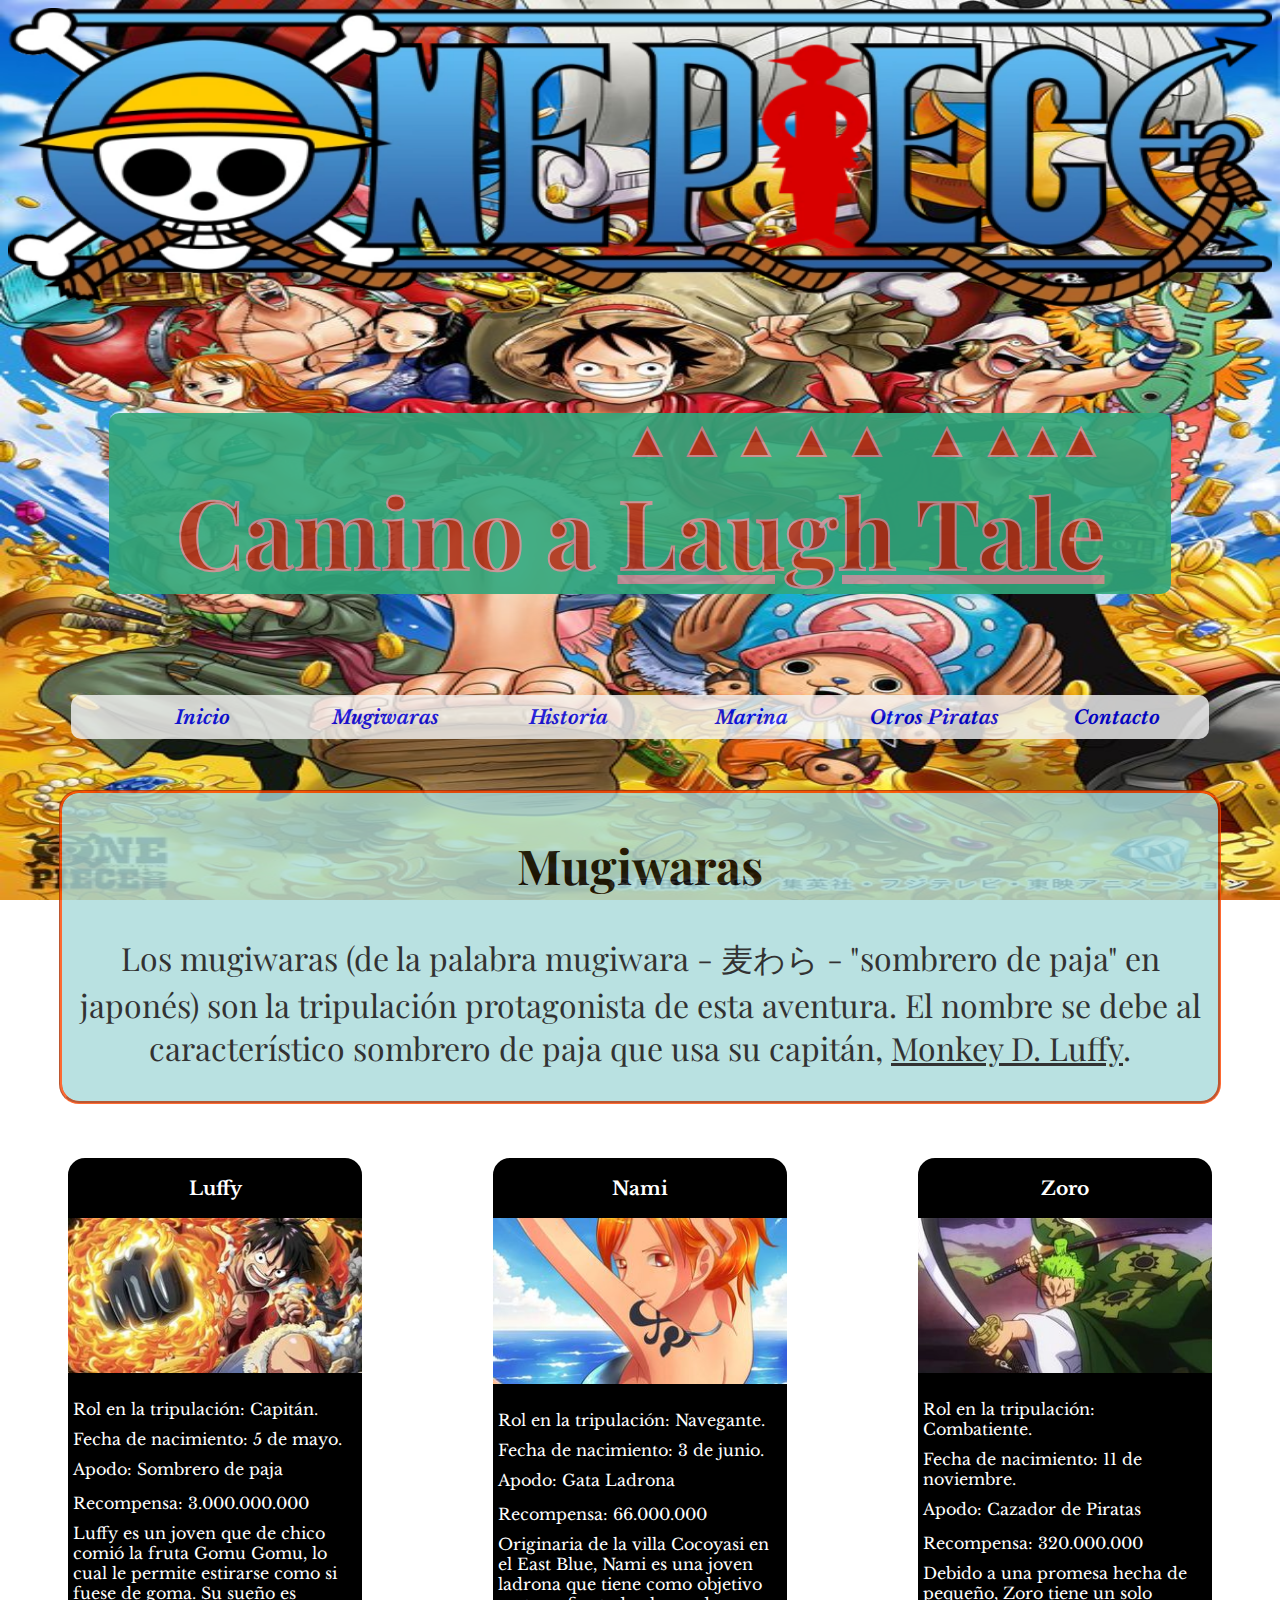
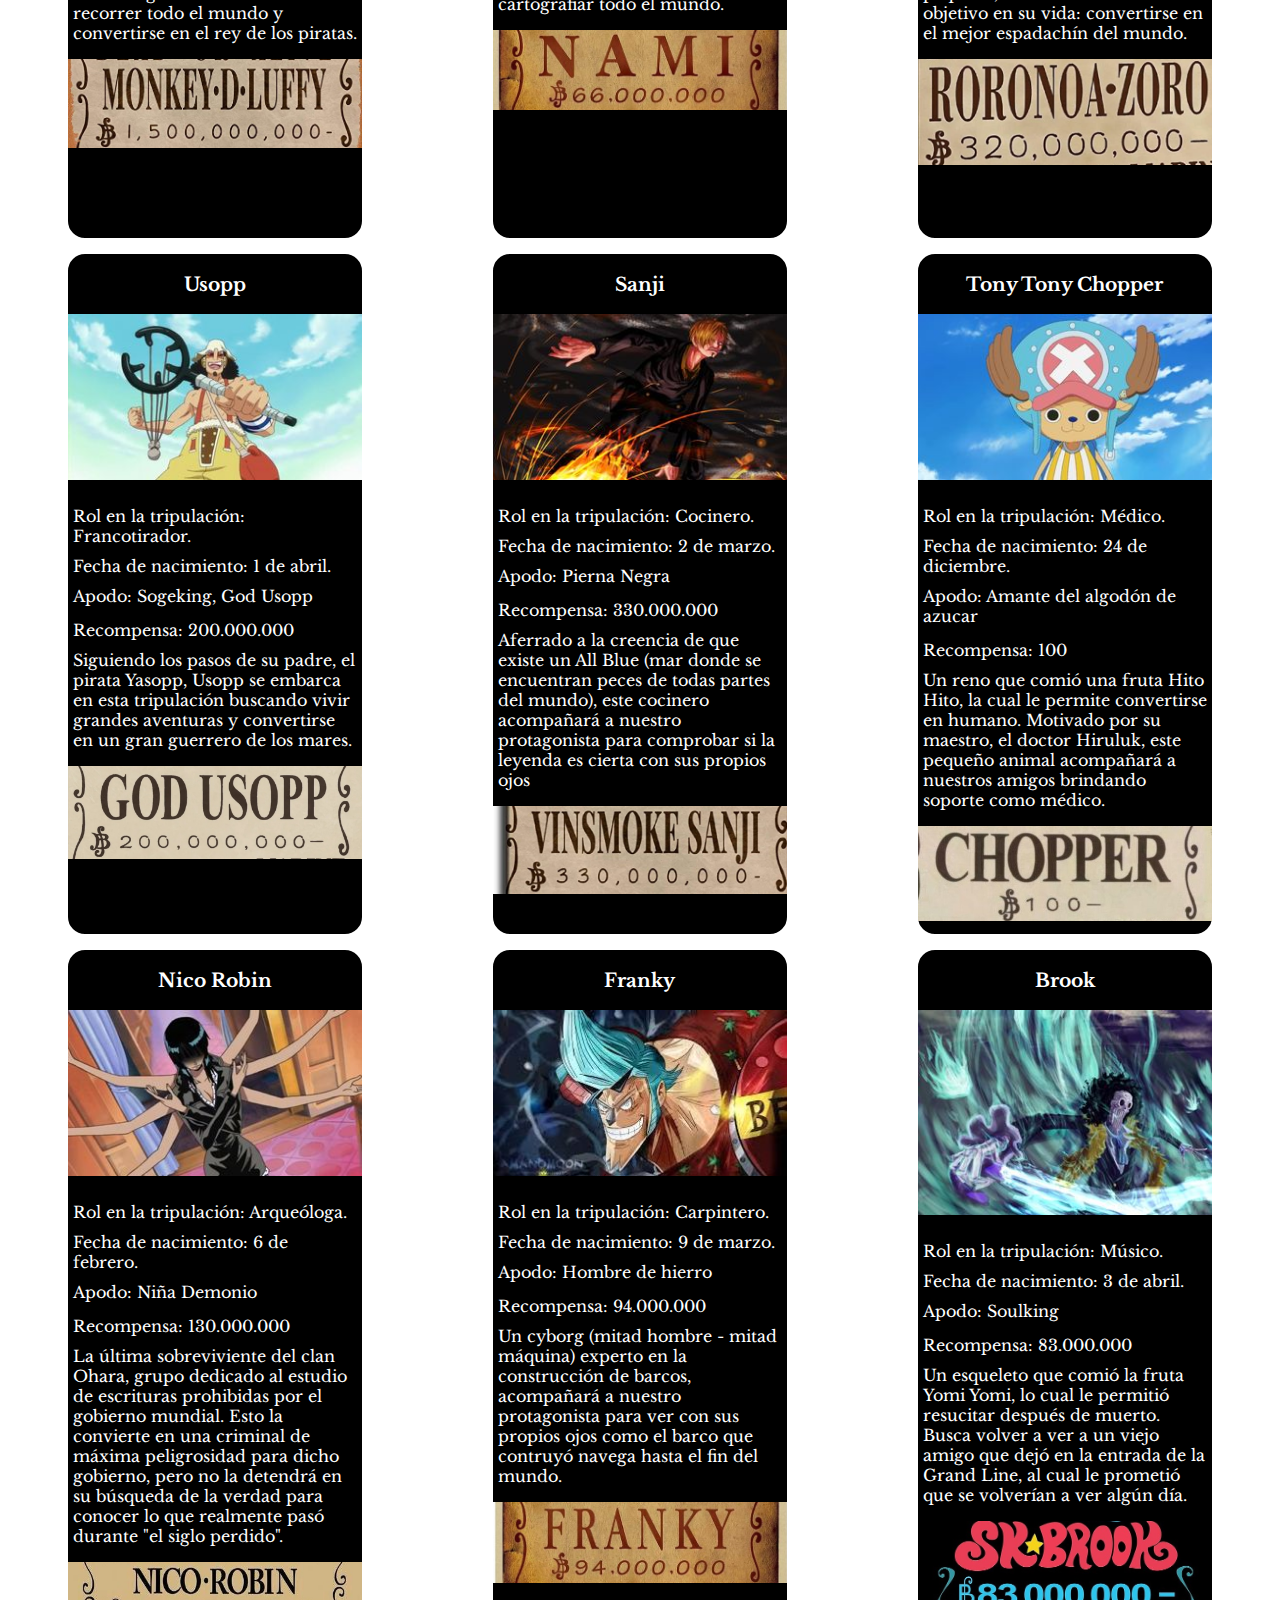
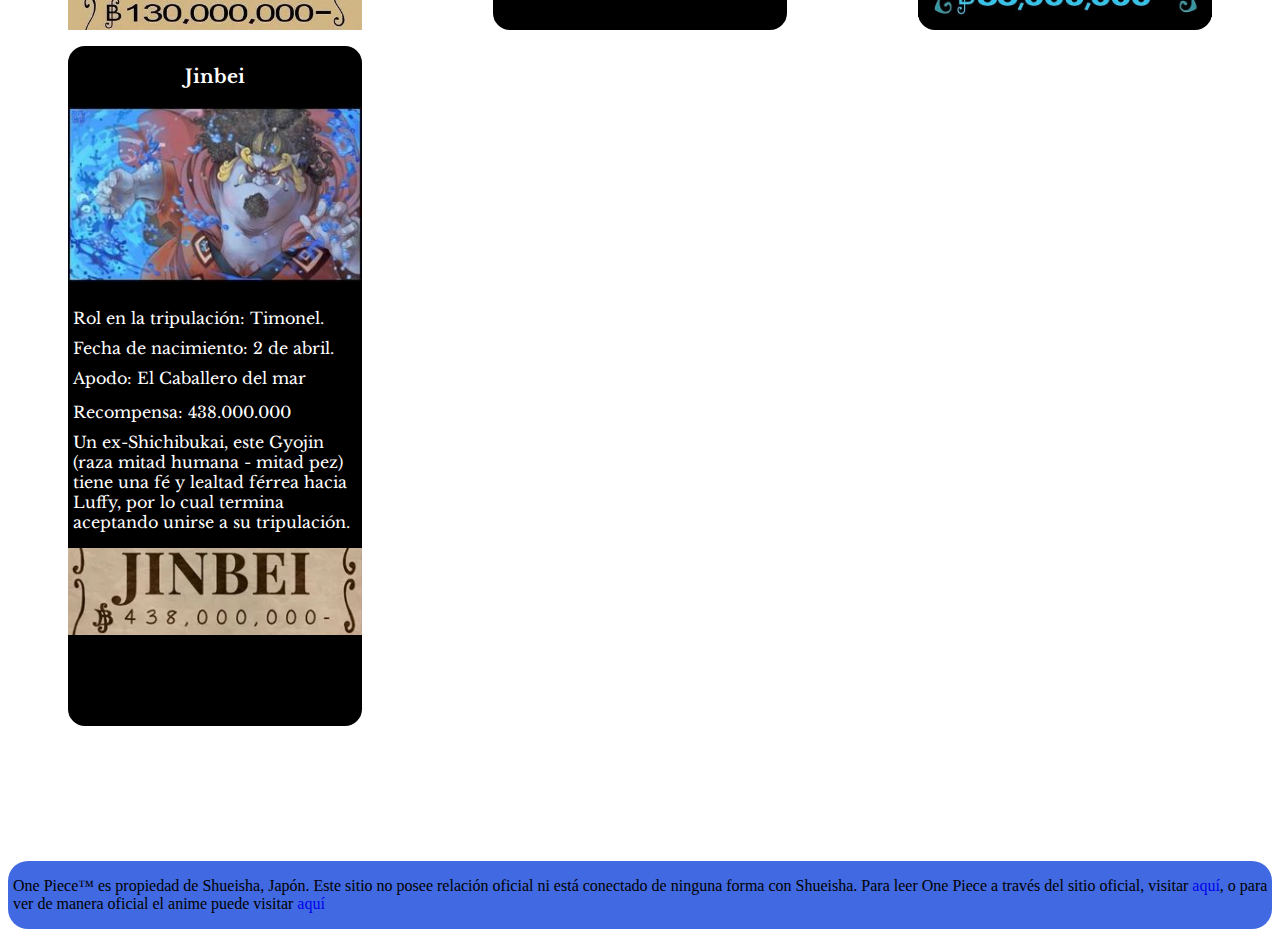
<file: mugiwaras.html>
<!DOCTYPE html>
<html lang="en">
<head>
    <meta charset="UTF-8">
    <meta http-equiv="X-UA-Compatible" content="IE=edge">
    <meta name="viewport" content="width=device-width, initial-scale=1.0">
    <title>One Piece - tripulación</title>
    <!-- Link al CSS -->
    <link rel="stylesheet" href="css/estilos.css">
    <!-- Fuentes de Google -->
    <link rel="preconnect" href="https://fonts.googleapis.com">
    <link rel="preconnect" href="https://fonts.gstatic.com" crossorigin>
    <link href="https://fonts.googleapis.com/css2?family=Libre+Baskerville&family=Playfair+Display:wght@800&display=swap" rel="stylesheet">
</head>
<body>
    <!-- Encabezado de la página con Banner/logo y botón que lleva al inicio -->
    <header>
        <a href="index.html"><img src="media/logo.webp" alt="meme" id="banner" ></a>
        <h1 class="fuente4">Camino a <span>Laugh Tale</span></h1>     
    </header>

    <!-- Menú principal que nos permite movernos entre las distintas páginas del sitio -->
    
    <nav>        
        <ul class="navList">
            <li  id="prueba"><a href="index.html">Inicio</a></li>
            <li><a href="mugiwaras.html">Mugiwaras</a></li>
            <li><a href="historia.html">Historia</a></li>
            <li><a href="marina.html">Marina</a></li>
            <li><a href="otrosPiratas.html">Otros Piratas</a></li>
            <li><a href="contacto.html">Contacto</a></li>
        </ul>        
    </nav>
    
    <main>
        <div class="centerAlign fuente2" id="mugis">
            <h2>Mugiwaras</h2>
            <p>Los mugiwaras (de la palabra mugiwara - 麦わら - "sombrero de paja" en japonés) son la tripulación protagonista de esta aventura. El nombre
                se debe al característico sombrero de paja que usa su capitán, <span>Monkey D. Luffy</span>.
            </p>
        </div>

        <!-- Tabla con la info de cada miembro -->


        <div class="container">
            <div>
                <h3>Luffy</h3>
                <img src="media/luffy.jpg" alt="Luffy">
                <ul>
                    <li>Rol en la tripulación: Capitán.</li>
                    <li>Fecha de nacimiento: 5 de mayo.</li>
                    <li>Apodo: Sombrero de paja</li>
                    <li>Recompensa: 3.000.000.000 <img src="media/Berrysymbol.png" alt="Berry"></li>
                    <li>Luffy es un joven que de chico comió la fruta Gomu Gomu, lo cual le permite estirarse como si fuese de goma.
                        Su sueño es recorrer todo el mundo y convertirse en el rey de los piratas.</li>
                </ul>
                <img src="media/luffyrec.jpg" alt="Recompensa de Luffy">
            </div>
            <div>
                <h3>Nami</h3>
                <img src="media/nami.jpg" alt="nami">
                <ul>
                    <li>Rol en la tripulación: Navegante.</li>
                    <li>Fecha de nacimiento: 3 de junio.</li>
                    <li>Apodo: Gata Ladrona</li>
                    <li>Recompensa: 66.000.000 <img src="media/Berrysymbol.png" alt="Berry"></li>
                    <li>Originaria de la villa Cocoyasi en el East Blue, Nami es una joven ladrona que tiene como objetivo cartografiar todo el
                        mundo.</li>
                </ul>
                <img src="media/namirec.jpg" alt="Recompensa de Nami">
            </div>
            <div>
                <h3>Zoro</h3>
                <img src="media/zoro.jpg" alt="Zoro">
                <ul>
                    <li>Rol en la tripulación: Combatiente.</li>
                    <li>Fecha de nacimiento: 11 de noviembre.</li>
                    <li>Apodo: Cazador de Piratas</li>
                    <li>Recompensa: 320.000.000 <img src="media/Berrysymbol.png" alt="Berry"></li>
                    <li>Debido a una promesa hecha de pequeño, Zoro tiene un solo objetivo en su vida: convertirse en el mejor espadachín del mundo.</li>
                </ul>
                <img src="media/zororec.jpg" alt="Recompensa de Zoro">
            </div>
            <div>
                <h3>Usopp</h3>
                <img src="media/usopp.jpg" alt="Usopp">
                <ul>
                    <li>Rol en la tripulación: Francotirador.</li>
                    <li>Fecha de nacimiento: 1 de abril.</li>
                    <li>Apodo: Sogeking, God Usopp</li>
                    <li>Recompensa: 200.000.000 <img src="media/Berrysymbol.png" alt="Berry"></li>
                    <li>Siguiendo los pasos de su padre, el pirata Yasopp, Usopp se embarca en esta tripulación buscando vivir grandes aventuras
                        y convertirse en un gran guerrero de los mares.</li>
                </ul>
                <img src="media/usopprec.jpg" alt="Recompensa de Usopp">
            </div>
            <div>
                <h3>Sanji</h3>
                <img src="media/sanji.jpg" alt="Sanji">
                <ul>
                    <li>Rol en la tripulación: Cocinero.</li>
                    <li>Fecha de nacimiento: 2 de marzo.</li>
                    <li>Apodo: Pierna Negra</li>
                    <li>Recompensa: 330.000.000 <img src="media/Berrysymbol.png" alt="Berry"></li>
                    <li>Aferrado a la creencia de que existe un All Blue (mar donde se encuentran peces de todas partes del mundo), este cocinero 
                        acompañará a nuestro protagonista para comprobar si la leyenda es cierta con sus propios ojos</li>
                </ul>
                <img src="media/sanjirec.jpg" alt="Recompensa de Sanji">
            </div>
            <div>
                <h3>Tony Tony Chopper</h3>
                <img src="media/chopper.jpg" alt="Chopper">
                <ul>
                    <li>Rol en la tripulación: Médico.</li>
                    <li>Fecha de nacimiento: 24 de diciembre.</li>
                    <li>Apodo: Amante del algodón de azucar</li>
                    <li>Recompensa: 100 <img src="media/Berrysymbol.png" alt="Berry"></li>
                    <li>Un reno que comió una fruta Hito Hito, la cual le permite convertirse en humano. Motivado por su maestro, el doctor Hiruluk,
                        este pequeño animal acompañará a nuestros amigos brindando soporte como médico.</li>
                </ul>
                <img src="media/chopperrec.jpg" alt="Recompensa de Chopper">
            </div>
            <div>
                <h3>Nico Robin</h3>
                <img src="media/robin.jpg" alt="Nico Robin">
                <ul>
                    <li>Rol en la tripulación: Arqueóloga.</li>
                    <li>Fecha de nacimiento: 6 de febrero.</li>
                    <li>Apodo: Niña Demonio</li>
                    <li>Recompensa: 130.000.000 <img src="media/Berrysymbol.png" alt="Berry"></li>
                    <li>La última sobreviviente del clan Ohara, grupo dedicado al estudio de escrituras prohibidas por el gobierno mundial. Esto la 
                        convierte en una criminal de máxima peligrosidad para dicho gobierno, pero no la detendrá en su búsqueda de la verdad para 
                        conocer lo que realmente pasó durante "el siglo perdido".</li>
                </ul>
                <img src="media/robinrec.jpg" alt="Recompensa de Robin">
            </div>
            <div>
                <h3>Franky</h3>
                <img src="media/franky.jpg" alt="Franky">
                <ul>
                    <li>Rol en la tripulación: Carpintero.</li>
                    <li>Fecha de nacimiento: 9 de marzo.</li>
                    <li>Apodo: Hombre de hierro</li>
                    <li>Recompensa: 94.000.000 <img src="media/Berrysymbol.png" alt="Berry"></li>
                    <li>Un cyborg (mitad hombre - mitad máquina) experto en la construcción de barcos, acompañará a nuestro protagonista para ver con
                        sus propios ojos como el barco que contruyó navega hasta el fin del mundo.</li>
                </ul>
                <img src="media/frankyrec.jpg" alt="Recompensa de franky">
            </div>
            <div>
                <h3>Brook</h3>
                <img src="media/brook.jpg" alt="Brook">
                <ul>
                    <li>Rol en la tripulación: Músico.</li>
                    <li>Fecha de nacimiento: 3 de abril.</li>
                    <li>Apodo: Soulking</li>
                    <li>Recompensa: 83.000.000 <img src="media/Berrysymbol.png" alt="Berry"></li>
                    <li>Un esqueleto que comió la fruta Yomi Yomi, lo cual le permitió resucitar después de muerto. Busca volver a ver a un viejo amigo
                        que dejó en la entrada de la Grand Line, al cual le prometió que se volverían a ver algún día.</li>
                </ul>
                <img src="media/brookrec.jpg" alt="Recompensa de Brook">
            </div>
            <div>
                <h3>Jinbei</h3>
                <img src="media/jinbei.jpg" alt="jinbei">
                <ul>
                    <li>Rol en la tripulación: Timonel.</li>
                    <li>Fecha de nacimiento: 2 de abril.</li>
                    <li>Apodo: El Caballero del mar</li>
                    <li>Recompensa: 438.000.000 <img src="media/Berrysymbol.png" alt="Berry"></li>
                    <li>Un ex-Shichibukai, este Gyojin (raza mitad humana - mitad pez) tiene una fé y lealtad férrea hacia Luffy, por lo cual termina
                        aceptando unirse a su tripulación.</li>
                </ul>
                <img src="media/jinbeirec.jpg" alt="Recompensa de Jinbei">
            </div>























        </div>




        <!-- <div>
            <table class="fuente5" id="tabla">
                <tr id="luffy">
                    <td class="paddingTabla"> <div class="fondoTabla">Monkey D. Luffy</div></td>
                    <td class="imageCell"><img src="media/luffy.webp" alt="luffy" class="imagenTabla"></td>
                    <td class="paddingTabla">
                        <ul>
                            <div class="fondoTabla">
                                <li>Rol en la tripulación: Capitán.</li>
                                <li>Fecha de nacimiento: 5 de mayo.</li>
                                <li>Apodo: Sombrero de paja</li>
                                <li>Recompensa: 3.000.000.000 <img src="media/Berrysymbol.png" alt="Berry"></li>
                                <li>Luffy es un joven que de chico comió la fruta Gomu Gomu, lo cual le permite estirarse como si fuese de goma.
                                    Su sueño es recorrer todo el mundo y convertirse en el rey de los piratas.</li>
                            </div>
                        </ul>
                    </td>
                </tr>
                <tr id="nami">
                    <td class="paddingTabla"><div class="fondoTabla">Nami</div></td>
                    <td class="imageCell"><img src="media/nami.webp" alt="nami" class="imagenTabla"></td>
                    <td class="paddingTabla">
                        <ul>
                            <div class="fondoTabla">
                                <li>Rol en la tripulación: Navegante.</li>
                                <li>Fecha de nacimiento: 3 de junio.</li>
                                <li>Apodo: Gata Ladrona</li>
                                <li>Recompensa: 66.000.000 <img src="media/Berrysymbol.png" alt="Berry"></li>
                                <li>Originaria de la villa Cocoyasi en el East Blue, Nami es una joven ladrona que tiene como objetivo cartografiar todo el
                                    mundo.</li>
                            </div>        
                        </ul>
                    </td>
                </tr>
                <tr id="zoro"> 
                    <td class="paddingTabla"><div class="fondoTabla">Roronoa Zoro</div></td> 
                    <td class="imageCell"><img src="media/zoro.webp" alt="zoro" class="imagenTabla"></td>
                    <td class="paddingTabla">
                        <ul>
                            <div class="fondoTabla">
                                <li>Rol en la tripulación: Combatiente.</li>
                                <li>Fecha de nacimiento: 11 de noviembre.</li>
                                <li>Apodo: Cazador de Piratas</li>
                                <li>Recompensa: 320.000.000 <img src="media/Berrysymbol.png" alt="Berry"></li>
                                <li>Debido a una promesa hecha de pequeño, Zoro tiene un solo objetivo en su vida: convertirse en el mejor espadachín del mundo.</li>
                            </div>
                        </ul>
                    </td>
                </tr>
                <tr id="usopp">
                    <td class="paddingTabla"><div class="fondoTabla">Usopp</div></td> 
                    <td class="imageCell"><img src="media/usopp.webp" alt="usopp" class="imagenTabla"></td>
                    <td class="paddingTabla">
                        <ul>
                            <div class="fondoTabla">
                                <li>Rol en la tripulación: Francotirador.</li>
                                <li>Fecha de nacimiento: 1 de abril.</li>
                                <li>Apodo: Sogeking, God Usopp</li>
                                <li>Recompensa: 200.000.000 <img src="media/Berrysymbol.png" alt="Berry"></li>
                                <li>Siguiendo los pasos de su padre, el pirata Yasopp, Usopp se embarca en esta tripulación buscando vivir grandes aventuras
                                    y convertirse en un gran guerrero de los mares.</li>
                            </div>
                        </ul>
                    </td>
                </tr>
                <tr id="sanji">
                    <td class="paddingTabla"><div class="fondoTabla">Sanji Vinsmoke</div></td> 
                    <td class="imageCell"><img src="media/sanji.webp" alt="sanji" class="imagenTabla"></td>
                    <td class="paddingTabla">
                        <ul>
                            <div class="fondoTabla">
                                <li>Rol en la tripulación: Cocinero.</li>
                                <li>Fecha de nacimiento: 2 de marzo.</li>
                                <li>Apodo: Pierna Negra</li>
                                <li>Recompensa: 330.000.000 <img src="media/Berrysymbol.png" alt="Berry"></li>
                                <li>Aferrado a la creencia de que existe un All Blue (mar donde se encuentran peces de todas partes del mundo), este cocinero 
                                    acompañará a nuestro protagonista para comprobar si la leyenda es cierta con sus propios ojos</li>
                            </div>
                        </ul>
                    </td>
                </tr>
                <tr id="chopper">
                    <td class="paddingTabla"><div class="fondoTabla">Tony Tony Chopper</div></td> 
                    <td class="imageCell"><img src="media/chopper.webp" alt="chopper" class="imagenTabla"></td>
                    <td class="paddingTabla">
                        <ul>
                            <div class="fondoTabla">
                                <li>Rol en la tripulación: Médico.</li>
                                <li>Fecha de nacimiento: 24 de diciembre.</li>
                                <li>Apodo: Amante del algodón de azucar</li>
                                <li>Recompensa: 100 <img src="media/Berrysymbol.png" alt="Berry"></li>
                                <li>Un reno que comió una fruta Hito Hito, la cual le permite convertirse en humano. Motivado por su maestro, el doctor Hiruluk,
                                    este pequeño animal acompañará a nuestros amigos brindando soporte como médico.</li>
                            </div>
                        </ul>
                    </td>
                </tr>
                <tr id="robin">
                    <td class="paddingTabla"><div class="fondoTabla">Nico Robin</div></td> 
                    <td class="imageCell"><img src="media/robin.webp" alt="robin" class="imagenTabla"></td>
                    <td class="paddingTabla">
                        <ul>
                            <div class="fondoTabla">
                                <li>Rol en la tripulación: Arqueóloga.</li>
                                <li>Fecha de nacimiento: 6 de febrero.</li>
                                <li>Apodo: Niña Demonio</li>
                                <li>Recompensa: 130.000.000 <img src="media/Berrysymbol.png" alt="Berry"></li>
                                <li>La última sobreviviente del clan Ohara, grupo dedicado al estudio de escrituras prohibidas por el gobierno mundial. Esto la 
                                    convierte en una criminal de máxima peligrosidad para dicho gobierno, pero no la detendrá en su búsqueda de la verdad para 
                                    conocer lo que realmente pasó durante "el siglo perdido".</li>
                            </div>
                        </ul>
                    </td>
                </tr>
                <tr id="franky">
                    <td class="paddingTabla"><div class="fondoTabla">Franky</div></td> 
                    <td class="imageCell"><img src="media/franky.webp" alt="franky" class="imagenTabla"></td>
                    <td class="paddingTabla">
                        <ul>
                            <div class="fondoTabla">
                                <li>Rol en la tripulación: Carpintero.</li>
                                <li>Fecha de nacimiento: 9 de marzo.</li>
                                <li>Apodo: Hombre de hierro</li>
                                <li>Recompensa: 94.000.000 <img src="media/Berrysymbol.png" alt="Berry"></li>
                                <li>Un cyborg (mitad hombre - mitad máquina) experto en la construcción de barcos, acompañará a nuestro protagonista para ver con
                                    sus propios ojos como el barco que contruyó navega hasta el fin del mundo.</li>
                            </div>
                        </ul>
                    </td>
                </tr>
                <tr id="brook">
                    <td class="paddingTabla"><div class="fondoTabla">Brook</div></td> 
                    <td class="imageCell"><img src="media/brook.webp" alt="brook" class="imagenTabla"></td>
                    <td class="paddingTabla">
                        <ul>
                            <div class="fondoTabla">
                                <li>Rol en la tripulación: Músico.</li>
                                <li>Fecha de nacimiento: 3 de abril.</li>
                                <li>Apodo: Soulking</li>
                                <li>Recompensa: 83.000.000 <img src="media/Berrysymbol.png" alt="Berry"></li>
                                <li>Un esqueleto que comió la fruta Yomi Yomi, lo cual le permitió resucitar después de muerto. Busca volver a ver a un viejo amigo
                                    que dejó en la entrada de la Grand Line, al cual le prometió que se volverían a ver algún día.</li>
                            </div>
                        </ul>
                    </td>
                </tr>
                <tr id="jinbei">
                    <td class="paddingTabla"><div class="fondoTabla">Jinbei</div></td>    
                    <td class="imageCell"><img src="media/jinbei.webp" alt="jinbei" class="imagenTabla"></td>
                    <td class="paddingTabla">
                        <ul>
                            <div class="fondoTabla">
                                <li>Rol en la tripulación: Timonel.</li>
                                <li>Fecha de nacimiento: 2 de abril.</li>
                                <li>Apodo: El Caballero del mar</li>
                                <li>Recompensa: 438.000.000 <img src="media/Berrysymbol.png" alt="Berry"></li>
                                <li>Un ex-Shichibukai, este Gyojin (raza mitad humana - mitad pez) tiene una fé y lealtad férrea hacia Luffy, por lo cual termina
                                    aceptando unirse a su tripulación.</li>
                            </div>
                        </ul>
                    </td>
                </tr>
            </table>
        </div> -->
    </main>



    <footer>
        <p>One Piece&#8482; es propiedad de Shueisha, Japón. Este sitio no posee relación oficial ni está conectado de ninguna forma con 
             Shueisha. Para leer One Piece a través del sitio oficial, visitar <a href="https://mangaplus.shueisha.co.jp/titles/200016" target="_blank">aquí</a>,
             o para ver de manera oficial el anime puede visitar <a href="https://www.crunchyroll.com/es/one-piece" target="_blank">aquí</a> 
         </p>
 
     </footer>
</body>
</html>
</file>
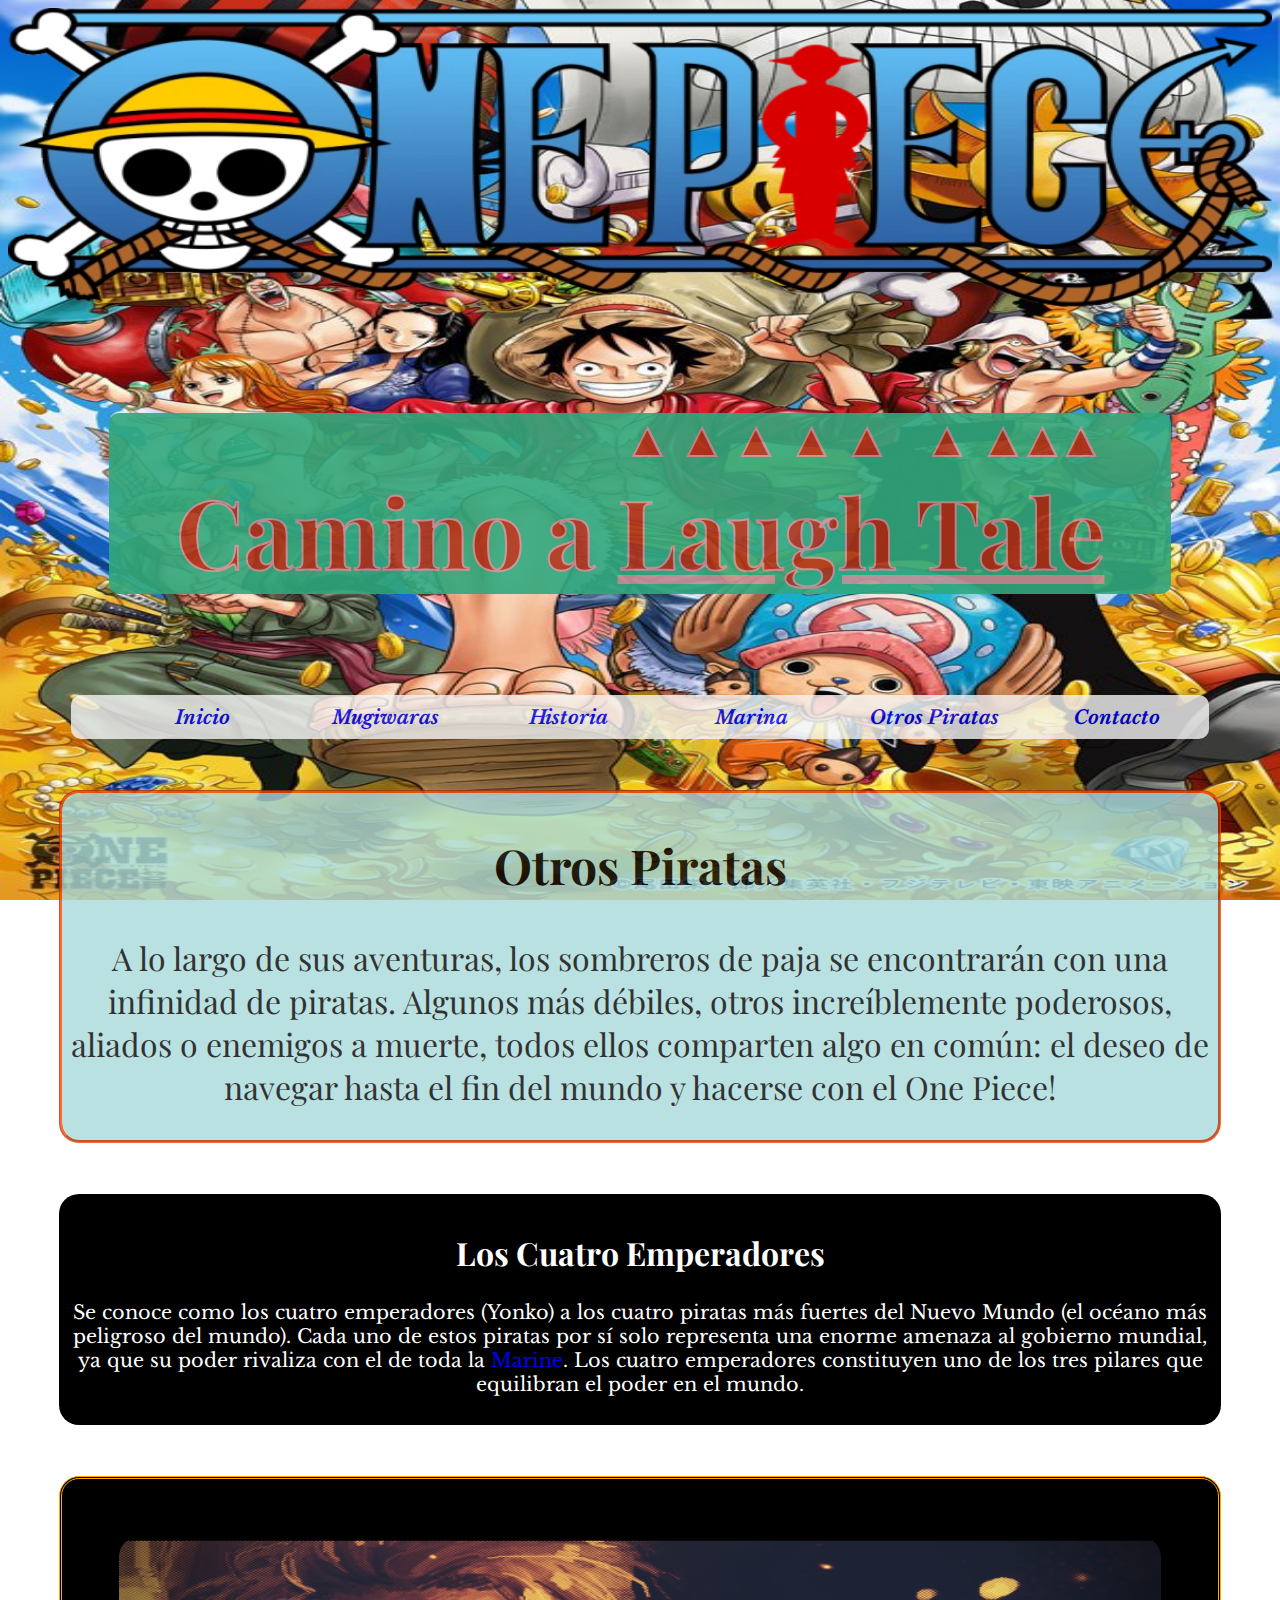
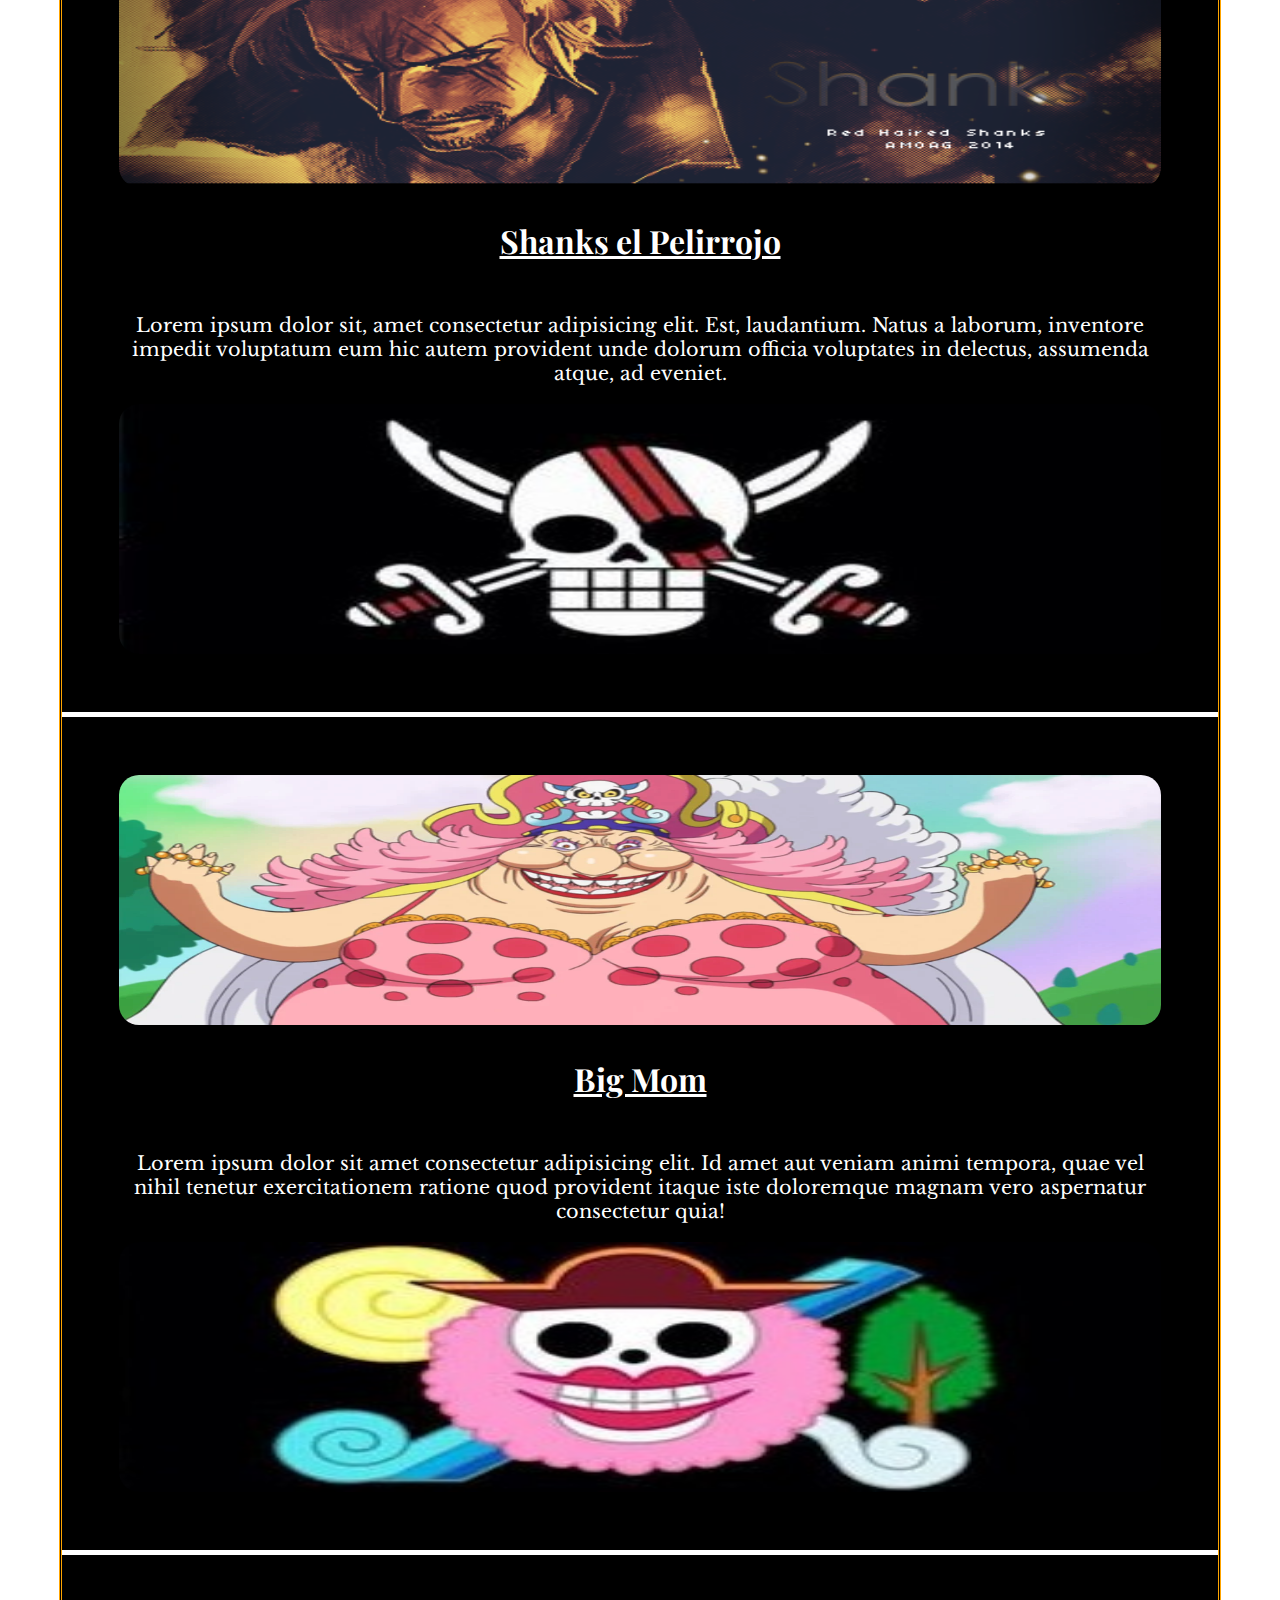
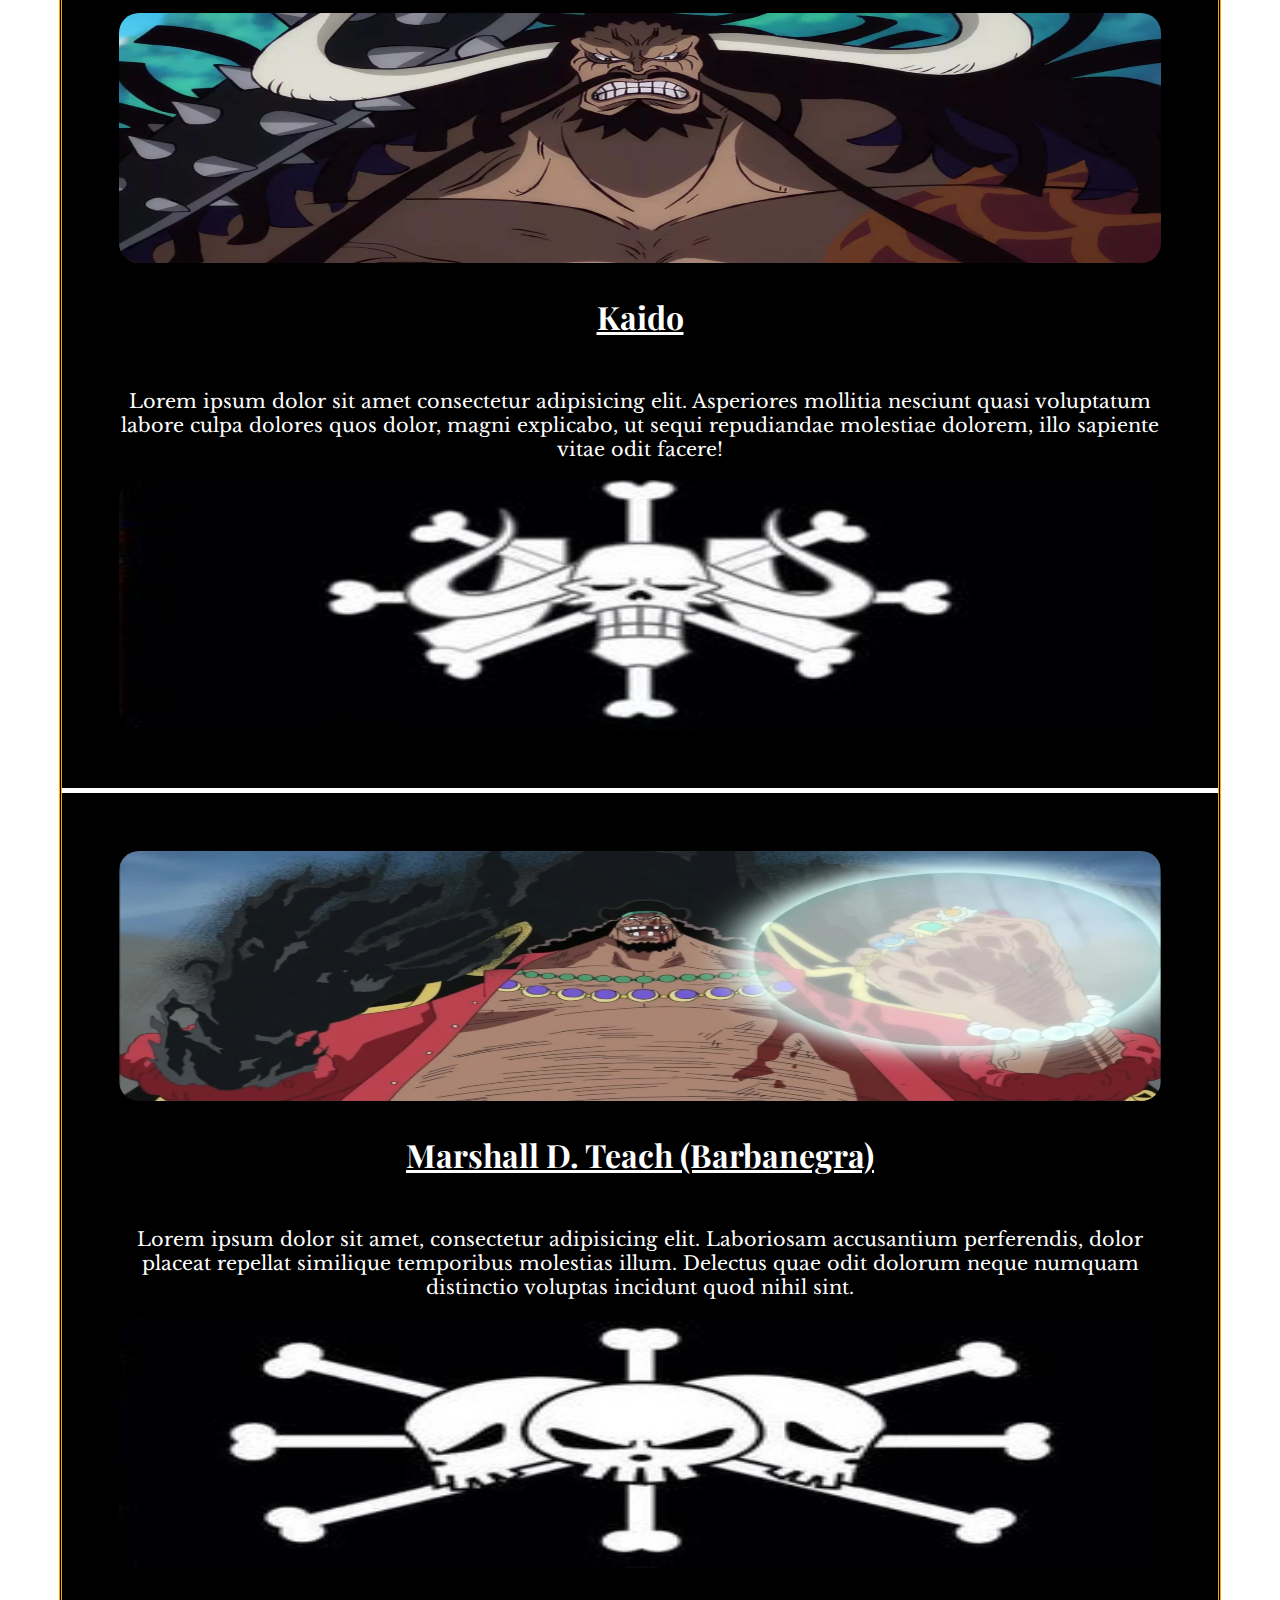
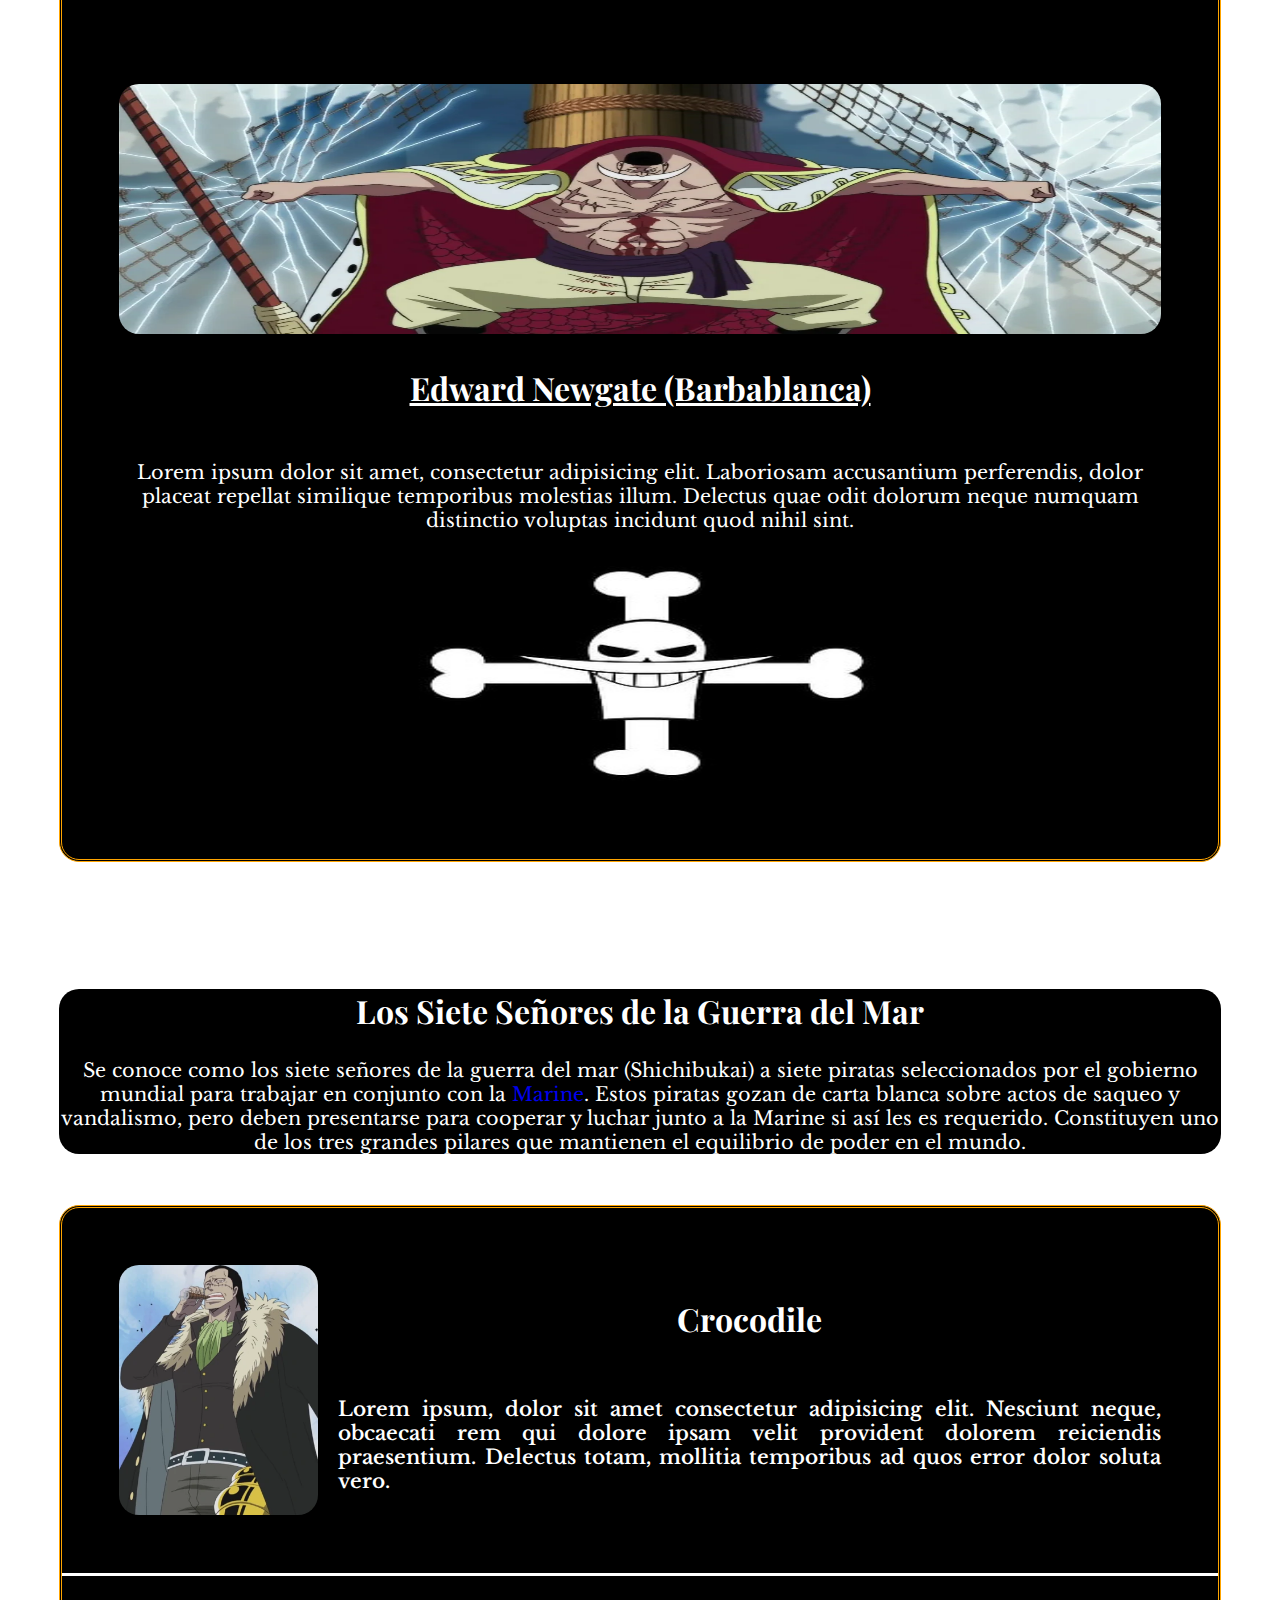
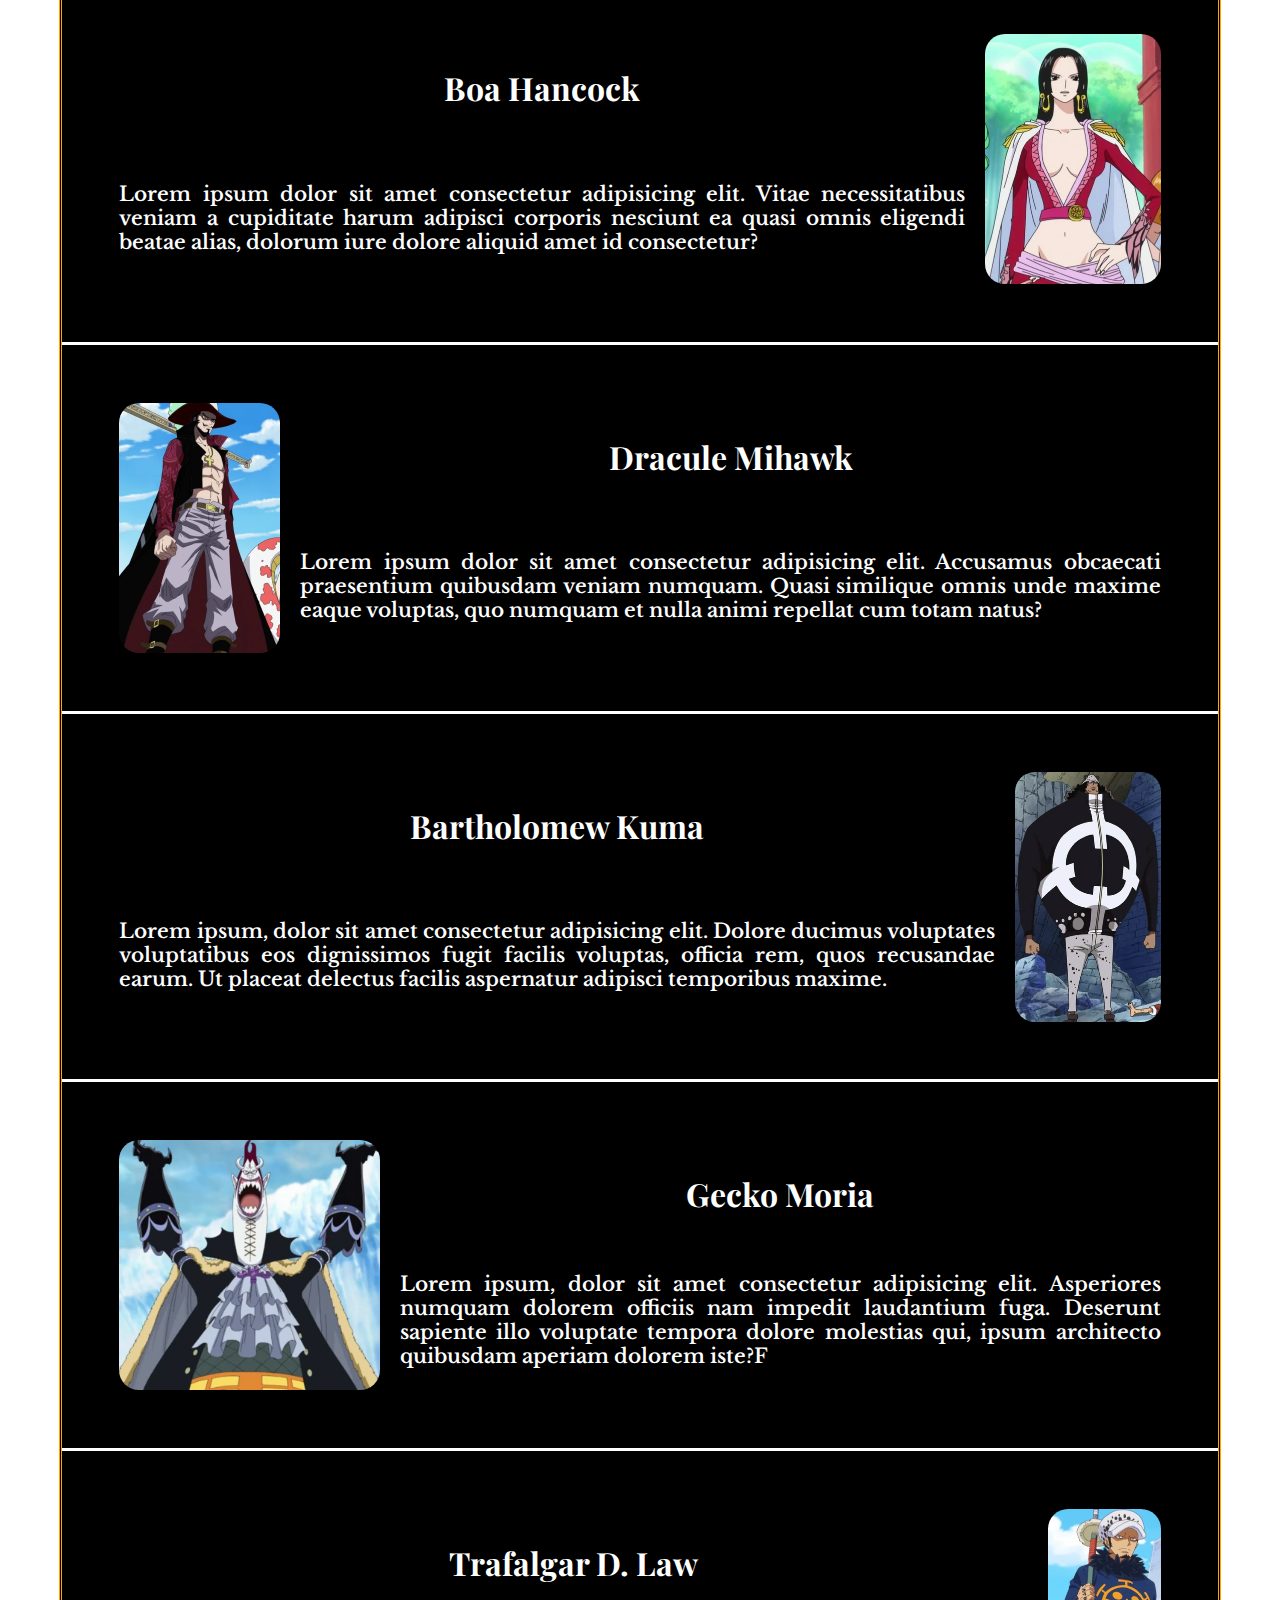
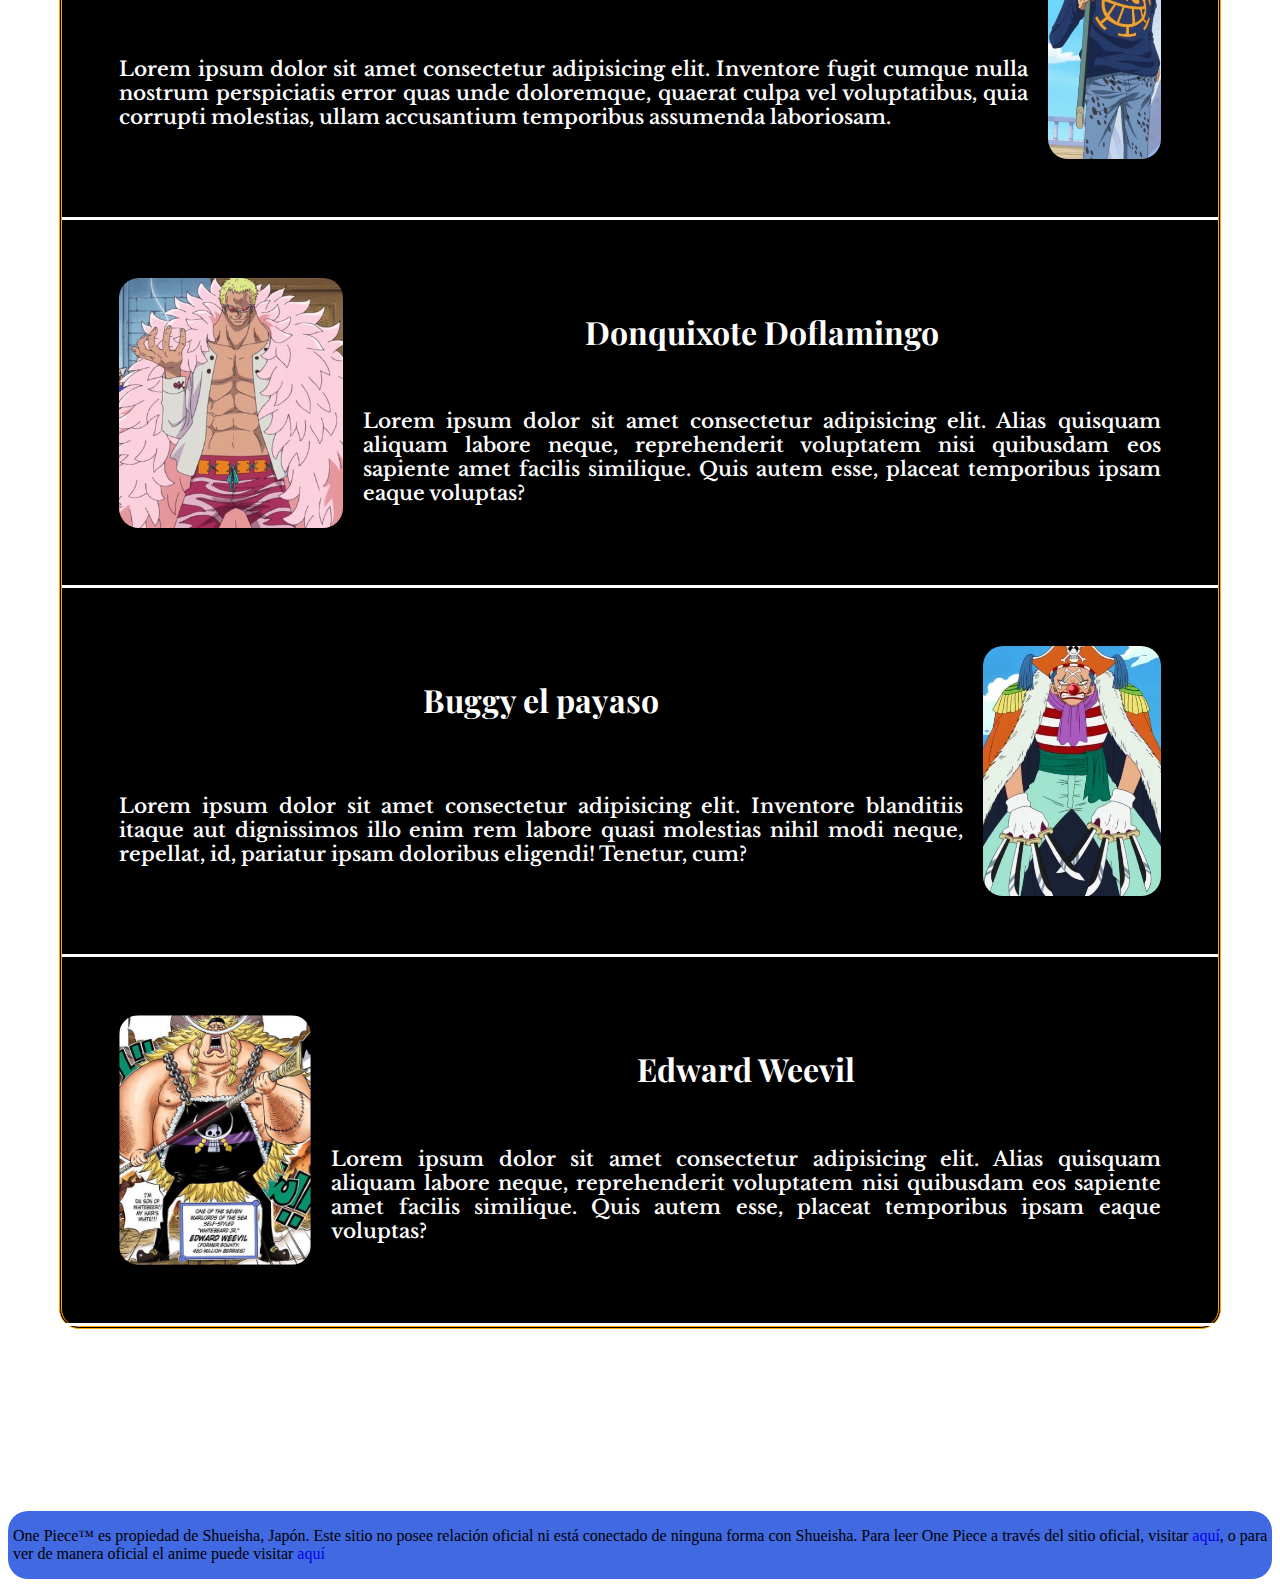
<file: otrosPiratas.html>
<!DOCTYPE html>
<html lang="en">

<head>
    <meta charset="UTF-8">
    <meta http-equiv="X-UA-Compatible" content="IE=edge">
    <meta name="viewport" content="width=device-width, initial-scale=1.0">
    <title>One Piece - Otros Piratas</title>
    <!-- Link al CSS -->
    <link rel="stylesheet" href="css/estilos.css">
    <!-- Fuentes de Google -->
    <link rel="preconnect" href="https://fonts.googleapis.com">
    <link rel="preconnect" href="https://fonts.gstatic.com" crossorigin>
    <link
        href="https://fonts.googleapis.com/css2?family=Libre+Baskerville&family=Playfair+Display:wght@800&display=swap"
        rel="stylesheet">
</head>

<body>
    <!-- Encabezado de la página con Banner/logo y botón que lleva al inicio -->
    <header>
        <a href="index.html"><img src="media/logo.webp" alt="meme" id="banner"></a>
        <h1 class="fuente4">Camino a <span>Laugh Tale</span></h1>
    </header>

    <!-- Menú principal que nos permite movernos entre las distintas páginas del sitio -->

    <nav>
        <ul class="navList">
            <li><a href="index.html">Inicio</a></li>
            <li><a href="mugiwaras.html">Mugiwaras</a></li>
            <li><a href="historia.html">Historia</a></li>
            <li><a href="marina.html">Marina</a></li>
            <li><a href="otrosPiratas.html">Otros Piratas</a></li>
            <li><a href="contacto.html">Contacto</a></li>
        </ul>
    </nav>

    <main>
        <div class="fuente2" id="otrosPiratas">
            <h2>Otros Piratas</h2>
            <p>A lo largo de sus aventuras, los sombreros de paja se encontrarán con una infinidad de piratas. Algunos
                más débiles, otros increíblemente poderosos, aliados o enemigos a muerte, todos ellos comparten algo en
                común: el deseo de navegar hasta el fin del mundo y hacerse con el One Piece!</p>
        </div>

        <div class="yonkoIntro" id="yonko">
            <h2 class="fuente2">Los Cuatro Emperadores</h2>
            <p class="fuente1">Se conoce como los cuatro emperadores (Yonko) a los cuatro piratas más fuertes del Nuevo
                Mundo (el océano
                más peligroso del mundo). Cada uno de estos piratas por sí solo representa una enorme amenaza al
                gobierno
                mundial, ya que su poder rivaliza con el de toda la <a href="marina.html#marina">Marine</a>. Los cuatro
                emperadores constituyen uno de los tres pilares que equilibran el poder en el mundo.</p>
        </div>


        <!-- Yonko -->
        <div class="estiloFlexColumn" id="yonko2">
            <div class="estiloFlexColumn subtitulo3" id="shanks">
                <img src="media/shanks.jpg" alt="Shanks">
                <h3 class="fuente7">Shanks el Pelirrojo</h3>
                <p class="fuente1">Lorem ipsum dolor sit, amet consectetur adipisicing elit. Est, laudantium. Natus a
                    laborum, inventore
                    impedit voluptatum eum hic autem provident unde dolorum officia voluptates in delectus, assumenda
                    atque, ad eveniet.</p>
                <img src="media/banderashanks.jpg" alt="Bandera de Shanks">
            </div>

            <div class="estiloFlexColumn subtitulo3" id="bigmom">
                <img src="media/bigmom.webp" alt="Big Mom">
                <h3 class="fuente7">Big Mom</h3>
                <p class="fuente1">Lorem ipsum dolor sit amet consectetur adipisicing elit. Id amet aut veniam animi
                    tempora, quae vel
                    nihil tenetur exercitationem ratione quod provident itaque iste doloremque magnam vero aspernatur
                    consectetur quia!</p>
                <img src="media/banderabigmom.jpg" alt=" de Big Mom">
            </div>

            <div class="estiloFlexColumn subtitulo3" id="kaido">
                <img src="media/kaido.webp" alt="kaido">
                <h3 class="fuente7">Kaido</h3>
                <p class="fuente1">Lorem ipsum dolor sit amet consectetur adipisicing elit. Asperiores mollitia nesciunt
                    quasi
                    voluptatum labore culpa dolores quos dolor, magni explicabo, ut sequi repudiandae molestiae dolorem,
                    illo sapiente vitae odit facere!</p>
                <img src="media/banderakaido.jpg" alt="Bandera de kaido">
            </div>

            <div class="estiloFlexColumn" id="kurohige">
                <img src="media/kurohige.webp" alt="Barbanegra">
                <h3 class="fuente7">Marshall D. Teach (Barbanegra)</h3>
                <p class="fuente1">Lorem ipsum dolor sit amet, consectetur adipisicing elit. Laboriosam accusantium
                    perferendis, dolor
                    placeat repellat similique temporibus molestias illum. Delectus quae odit dolorum neque numquam
                    distinctio voluptas incidunt quod nihil sint.</p>
                <img src="media/banderakurohige.jpg" alt="bandera de Barba Negra">
            </div>

            <div class="estiloFlexColumn" id="barbablanca">
                <img src="media/barbablanca.webp" alt="Barbablanca">
                <h3 class="fuente7">Edward Newgate (Barbablanca)</h3>
                <p class="fuente1">Lorem ipsum dolor sit amet, consectetur adipisicing elit. Laboriosam accusantium
                    perferendis, dolor
                    placeat repellat similique temporibus molestias illum. Delectus quae odit dolorum neque numquam
                    distinctio voluptas incidunt quod nihil sint.</p>
                <img src="media/banderabarbablanca.jpg" alt="bandera de Barbablanca">
            </div>
        </div>

        <!-- Shichibukai -->

        <div id="shichibukai">
            <h2 class="fuente2">Los Siete Señores de la Guerra del Mar</h2>
            <p class="fuente1">Se conoce como los siete señores de la guerra del mar (Shichibukai) a siete piratas
                seleccionados por el gobierno mundial para trabajar en conjunto con la <a
                    href="marina.html#marina">Marine</a>. Estos piratas gozan de carta blanca sobre actos de saqueo y
                vandalismo, pero deben presentarse para cooperar y luchar junto a la Marine si así les es requerido.
                Constituyen uno de los tres grandes pilares que mantienen el equilibrio de poder en el mundo.</p>
        </div>

        <div class="estiloFlexColumn" id="shichibukai2">
            <div class="gridShiDer subtitulo marginMarines" id="crocodile">
                <h3>Crocodile</h3>
                <p>Lorem ipsum, dolor sit amet consectetur adipisicing elit. Nesciunt neque, obcaecati rem qui dolore
                    ipsam velit provident dolorem reiciendis praesentium. Delectus totam, mollitia temporibus ad quos
                    error dolor soluta vero.</p>
                <img src="media/crocodile.webp" alt="Crocodile">
            </div>

            <div class="gridShiIzq subtitulo marginMarines" id="boaHancock">
                <img src="media/boaHancock.webp" alt="Boa Hancock">
                <h3>Boa Hancock</h3>
                <p>Lorem ipsum dolor sit amet consectetur adipisicing elit. Vitae necessitatibus veniam a cupiditate
                    harum adipisci corporis nesciunt ea quasi omnis eligendi beatae alias, dolorum iure dolore aliquid
                    amet id consectetur?</p>
            </div>

            <div class="gridShiDer subtitulo marginMarines" id="mihawk">
                <h3>Dracule Mihawk</h3>
                <p>Lorem ipsum dolor sit amet consectetur adipisicing elit. Accusamus obcaecati praesentium quibusdam
                    veniam numquam. Quasi similique omnis unde maxime eaque voluptas, quo numquam et nulla animi
                    repellat cum totam natus?</p>
                <img src="media/mihawk.webp" alt="Dracule Mihawk">
            </div>

            <div class="gridShiIzq subtitulo marginMarines" id="kuma">
                <img src="media/kuma.webp" alt="Bartholomew Kuma">
                <h3>Bartholomew Kuma</h3>
                <p>Lorem ipsum, dolor sit amet consectetur adipisicing elit. Dolore ducimus voluptates voluptatibus eos
                    dignissimos fugit facilis voluptas, officia rem, quos recusandae earum. Ut placeat delectus facilis
                    aspernatur adipisci temporibus maxime.</p>
            </div>

            <div class="gridShiDer subtitulo marginMarines" id="moria">
                <h3>Gecko Moria</h3>
                <p>Lorem ipsum, dolor sit amet consectetur adipisicing elit. Asperiores numquam dolorem officiis nam
                    impedit laudantium fuga. Deserunt sapiente illo voluptate tempora dolore molestias qui, ipsum
                    architecto quibusdam aperiam dolorem iste?F</p>
                <img src="media/moria.webp" alt="Gecko Moria">
            </div>

            <div class="gridShiIzq subtitulo marginMarines" id="law">
                <img src="media/law.webp" alt="Trafalgar D. Law">
                <h3>Trafalgar D. Law</h3>
                <p>Lorem ipsum dolor sit amet consectetur adipisicing elit. Inventore fugit cumque nulla nostrum
                    perspiciatis error quas unde doloremque, quaerat culpa vel voluptatibus, quia corrupti molestias,
                    ullam accusantium temporibus assumenda laboriosam.</p>
            </div>

            <div class="gridShiDer subtitulo marginMarines" id="doflamingo">
                <h3>Donquixote Doflamingo</h3>
                <p>Lorem ipsum dolor sit amet consectetur adipisicing elit. Alias quisquam aliquam labore neque,
                    reprehenderit voluptatem nisi quibusdam eos sapiente amet facilis similique. Quis autem esse,
                    placeat temporibus ipsam eaque voluptas?</p>
                <img src="media/doflamingo.webp" alt="Donquixote Doflamingo">
            </div>

            <div class="gridShiIzq subtitulo marginMarines" id="buggy">
                <img src="media/buggy.webp" alt="Buggy">
                <h3>Buggy el payaso</h3>
                <p>Lorem ipsum dolor sit amet consectetur adipisicing elit. Inventore blanditiis itaque aut dignissimos
                    illo enim rem labore quasi molestias nihil modi neque, repellat, id, pariatur ipsam doloribus
                    eligendi! Tenetur, cum?</p>
            </div>

            <div class="gridShiDer subtitulo marginMarines" id="weevil">
                <h3>Edward Weevil</h3>
                <p>Lorem ipsum dolor sit amet consectetur adipisicing elit. Alias quisquam aliquam labore neque,
                    reprehenderit voluptatem nisi quibusdam eos sapiente amet facilis similique. Quis autem esse,
                    placeat temporibus ipsam eaque voluptas?</p>
                <img src="media/weevil.jpg" alt="Edward Weevil">
            </div>
















        </div>























    </main>




























    <footer>
        <p>One Piece&#8482; es propiedad de Shueisha, Japón. Este sitio no posee relación oficial ni está conectado de
            ninguna forma con
            Shueisha. Para leer One Piece a través del sitio oficial, visitar <a
                href="https://mangaplus.shueisha.co.jp/titles/200016" target="_blank">aquí</a>,
            o para ver de manera oficial el anime puede visitar <a href="https://www.crunchyroll.com/es/one-piece"
                target="_blank">aquí</a>
        </p>

    </footer>


</body>

</html>
</file>
<file: css/estilos.css>
/* Estilo del body general de todas las páginas */

* {
    box-sizing: border-box;
  }

  a:link, a:visited, a:active {
    text-decoration:none;
}

body {
    background: url(../media/site-background.png) no-repeat fixed center top;
    /* background-repeat: no-repeat; */
    background-size: 100% 100%;
    /* min-height: 270vh; */
    position: relative;
    padding-bottom: 200px;
} 

/* Estilo del Header de todas las páginas */

#banner {
    width: 100%;
    height: 300px;
    animation-duration: 2s;
}

h1 span {
    text-emphasis: triangle;
    text-decoration: solid underline;
}

h1 {
    margin: 8%;
    background-color: #31A87D;
    opacity: 90%;    
    border-radius: 10px;
}

/* Estilo del nav de todas las páginas */

.navList li {
    text-align: center;
    padding: 10px 20px;
    font-weight: bolder;
    font-style: italic;
    font-family: Libre Baskerville, serif;
    font-size: larger;
    border-width: 5px;; 
    margin: 0;
    transition-duration: 0.5s;
    border-radius: 20px;
    
}

.navList li:hover {
    background-color: crimson;
    transform: scale(1.2);
    opacity: 100%;
}

.navList {
    margin-right: 5%;
    margin-left: 5%;
    background-color: whitesmoke;
    display: grid;
    grid-template-columns: 1fr 1fr 1fr 1fr 1fr 1fr;
    list-style: none;
    opacity: 80%;    
    border-radius: 10px;
}


/* Clases para fuentes y modificadores de texto y bloque */

.relative {
    position: relative;
}

.centerAlign{
    text-align: center;
}

.fuente1 {
    font-family: Libre Baskerville, serif;
    font-size: larger;
}

.fuente2{
    /* -webkit-text-stroke: 0.5px orangered; */
    font-family: 'Playfair Display', serif;
    font-size: 200%;
    /* color: black; */
    text-align: center;
}

.fuente3 {
    font-family: Libre Baskerville, serif;
    font-size: smaller;
}

.fuente4 {
    -webkit-text-stroke: 2px #C78F95;
    font-family: 'Playfair Display', serif;
    font-size: 600%;
    color: #AD3319;
    text-align: center;
}

.fuente5 {
    font-family: Libre Baskerville, serif;
    font-size: 20px;
    font-weight: 600;
    color: forestgreen;
}

.fuente6 {
    font-family: Libre Baskerville, serif;
    font-size: larger;
    line-height: 50px;
    letter-spacing: 1px;
}

.fuente7{
    /* -webkit-text-stroke: 0.5px orangered; */
    font-family: 'Playfair Display', serif;
    font-size: 200%;
    text-align: center;
    text-decoration: underline;
}

.subtitulo {
    border-bottom: solid;
}

.subtitulo2 {
    border-bottom: black double;
}

.subtitulo3 {
    border-bottom: white solid;
    border-width: 5px;
}

.estiloFlexColumn {
    display: flex;
    flex-direction: column;
}

.estiloFlexRow {
    display: flex;
    flex-direction: row;
}

.noMarginTop {
    margin-top: 0%;
}

/* modificador de bloque de la página principal */

#bienvenida {
    margin: 8%;    
    border-radius: 20px;
    border-style: groove;
    background-color: rgb(168, 218, 218);
    border-color: orangered;
    opacity: 80%;    
}

.indexMain {
    display: grid;
    grid-template-areas: 
    "sinopsis openings"
    "sinopsis openings";    
}

.openings {
    grid-area: openings;
    display: flex;
    flex-direction: column;
    margin: auto;
    background-color: black;
    color: white;
    text-align: center;
}

#sinopsis {
    grid-area: sinopsis;
    margin: 6% 6%;
    background-color: whitesmoke;
    border-style: double;
    border-color: orange;
    border-width: 10px;
    border-radius: 20px;
}

#sinopsis span {
    text-decoration: underline;
    font-style: italic;
    font-weight: bolder;
}

/* modificadores de la página mugiwaras */

/* Texto superior */

#mugis {
    margin: 4%;    
    border-radius: 20px;
    border-style: groove;
    background-color: rgb(168, 218, 218);
    border-color: orangered;
    opacity: 80%;    
}

#mugis p span {
    text-decoration: underline;
}

/* Modificadores de la tabla */

.container {
    justify-items: center;
    max-width: 100%;
    display: grid; 
    grid-template-columns: repeat(3, 1fr); 
    grid-template-rows: repeat(4, 1fr); 
    gap: 10px 10px; 
  }

.container div {
    font-family: Libre Baskerville, serif;
    display: flex;
    flex-direction: column;
    max-width: 300px;
    background-color: black;
    border-radius: 20px;
    color: white;
    border-color: white;
    border-radius: 20px;
    border-style: solid;
}

.container div h3 {
    text-align: center;
}

.container div ul {
    padding-left: 5px;
    padding-right: 5px;
    list-style: none;
}

.container div ul li {
    margin-top: 10px;    
}



/* modificadores de los bloques de la página Historia */

#construccion {
    margin: 4%;    
    border-radius: 20px;
    border-style: groove;
    background-color: whitesmoke;
    align-items: center;
}

#construccion img {
    height: 100px;
    min-width: 100px;
}


/* modificadores de los bloques de la página Marina */

#marina {
    margin: 4%;    
    border-radius: 20px;
    border-style: groove;
    background-color: rgb(168, 218, 218);
    border-color: orangered;
    opacity: 80%;    
}

#listaRangos {
    display: grid;
    grid-template-columns: 2fr 1fr;
    margin: 0 8%;
    background-color: whitesmoke;
    border-style: double;
    border-color: powderblue;
    border-width: 10px;
    border-radius: 20px;
}

#rangosMarine {
    
    width: 100%;
}

#marines {
    display: flex;
    flex-direction: column;
    margin: 10% 8%;
    background-color: whitesmoke;
    border-style: double;
    border-color: powderblue;
    border-width: 10px;
    border-radius: 20px;
}

.containerMarina {  
    display: grid;
    grid-template-rows: repeat(17, 1fr);
    gap: 30px 0px;
    grid-auto-flow: row;
    
  }

  .marine {
    display: grid;
    max-height: 300px;
    grid-template-columns: 1fr 4fr;
    margin: 5% 0;
    background-color: whitesmoke;
    border-style: solid;
    border-color: powderblue;
    border-radius: 20px;
  }

  .marine div {
    display: flex;
    flex-direction: column;
    justify-content: space-evenly;
}

  .marine img {
    border-radius: 20px ;
    height: 294px;
  } 

.marine div h4 {
    margin: 10px 0;
    font-family: 'Playfair Display', serif;
    font-size: 200%;
    color: black;
    text-align: center;
    text-decoration: wavy;
}

.marine div p {
    font-family: Libre Baskerville, serif;
    font-size: 15px;
    font-weight: 600;
    color: forestgreen;
    padding: 10px;
    text-align: center;
}

/* modificadores de los bloques de la página de otros piratas */

#otrosPiratas {
    margin: 4%;    
    border-radius: 20px;
    border-style: groove;
    background-color: rgb(168, 218, 218);
    border-color: orangered;
    opacity: 80%;    
}

.yonkoIntro {
    margin: 4%;
    padding: 10px;    
    border-radius: 20px;    
    background-color: black;
    color: white;
}

.yonkoIntro p {
    text-align: center;
}

#yonko2 {
    margin: 4%;    
    border-radius: 20px;    
    background-color: black;
    border: orange double;
    color: white;
}

#yonko2 div {
    padding: 5%;
}

#yonko2 div p {
    text-align: center;
}

#yonko2 div img {
    height: 250px;
    border-radius: 20px;
}

#shichibukai p {
    text-align: center;
}

.gridShiDer {
    display: grid;
    grid-template-areas: 
    "foto titulo titulo"
    "foto parrafo parrafo"
    "foto parrafo parrafo";
    grid-column-gap: 20px;
}

.gridShiDer img {
    grid-area: foto;
}

.gridShiDer h3 {
    grid-area: titulo;
    font-family: 'Playfair Display', serif;
    font-size: 200%;    
}

.gridShiDer p {
    grid-area: parrafo;   
    align-self: center;
    font-family: Libre Baskerville, serif;
    font-size: 20px;
    font-weight: 600; 
    text-align: justify;
}

.gridShiIzq {
    display: grid;
    grid-template-areas: 
    "titulo titulo foto"
    "parrafo parrafo foto"
    "parrafo parrafo foto";
    grid-column-gap: 20px;
}

.gridShiIzq img {
    grid-area: foto;
}

.gridShiIzq h3 {
    grid-area: titulo;
    font-family: 'Playfair Display', serif;
    font-size: 200%;    
}

.gridShiIzq p {
    grid-area: parrafo;   
    align-self: center;
    font-family: Libre Baskerville, serif;
    font-size: 20px;
    font-weight: 600; 
    text-align: justify;
}

#shichibukai {
    margin: 10% 4% 4% 4%;    
    border-radius: 20px;    
    background-color: black;
    color: white;
}

#shichibukai2 {
    margin: 4%;    
    border-radius: 20px;    
    background-color: black;
    border: orange double;
    color: white;
}

#shichibukai2 div {
    padding: 5%;
}

#shichibukai2 div img {
    height: 250px;
    border-radius: 20px;
}

#shichibukai2 h3 {
    text-align: center;
}


/* modificadores de los bloques de la página de contacto */

.wrapperContacto {
    display: grid;
    grid-template-areas:
    "form form imagen"
    "form form imagen"
    "form form imagen";
}

#mainContacto {
    grid-area: form;
    margin: 0;    
    border-radius: 20px;
    border-style: groove;
    background-color: whitesmoke;
    opacity: 80%;
}

#formulario div {
    padding-top: 10px;
    padding-bottom: 5px;
    padding-left: 5px;
}


#comentario {
    display: block;
}

#textArea {
    width: 80%;
    height: 600px;
}

.wrapperContacto aside {
    grid-area: imagen;
    display: flex;
    flex-direction: column;
    align-items: center;
}

.wrapperContacto aside p {
    margin: 0;
    border-radius: 20px;
    background: rgb(2,0,36);
    background: linear-gradient(90deg, rgba(2,0,36,1) 0%, rgba(9,32,121,1) 35%, rgba(0,212,255,1) 100%);
    writing-mode: vertical-lr;
    text-orientation: upright;
    width: fit-content;
    animation-iteration-count: infinite;
    animation-duration: .5s;
    animation-name: animacionContacto;
}

@keyframes animacionContacto {
    0% {
        background: rgb(2,0,36);
        background: linear-gradient(90deg, rgba(2,0,36,1) 0%, rgba(9,32,121,1) 35%, rgba(0,212,255,1) 100%);
    }
    20% {
        background: rgb(0,36,34);
        background: linear-gradient(90deg, rgba(0,36,34,1) 0%, rgba(0,212,255,1) 0%, rgba(9,9,121,1) 20%, rgba(1,181,234,1) 100%);
    }
    40% {
        background: rgb(0,36,34);
        background: linear-gradient(90deg, rgba(0,36,34,1) 0%, rgba(0,212,255,1) 0%, rgba(9,9,121,1) 40%, rgba(1,181,234,1) 100%);
    }
    60% {
        background: rgb(0,36,34);
        background: linear-gradient(90deg, rgba(0,36,34,1) 0%, rgba(0,212,255,1) 0%, rgba(9,9,121,1) 60%, rgba(1,181,234,1) 100%);
    }
    80% {
        background: rgb(0,36,34);
        background: linear-gradient(90deg, rgba(0,36,34,1) 0%, rgba(0,212,255,1) 0%, rgba(9,9,121,1) 80%, rgba(1,181,234,1) 100%);
    }
    100% {
        background: rgb(0,36,34);
        background: linear-gradient(90deg, rgba(0,36,34,1) 0%, rgba(0,212,255,1) 0%, rgba(9,9,121,1) 100%, rgba(1,181,234,1) 100%);
    }
}


/* Estilo del footer */

footer {
    position: absolute;
    bottom: 0;
    width: 100%;
    background-color: royalblue;
    border-radius: 20px;
}

footer p {
    padding-left: 5px;
}


/* Media Queries */

@media screen and (max-width: 935px){

    /* modificador del Nav */

    .navList {
        margin-right: 0;
        margin-left: 0;
    }

    /* Modificador de display de la página "Index" */

    .indexMain {
        display: grid;
        grid-template-areas: 
        "sinopsis sinopsis"
        "openings openings";    
    }
       
    /* Modificador de display de la página "Mugiwaras" */

    .container {
        grid-template-columns: repeat(2, 1fr); 
        grid-template-rows: repeat(5, 1fr); 
        gap: 10px 0px;
    } 

     /* Modificador de display de la página "Marina" */

    .containerMarina {          
        grid-template-rows: repeat(9, 1fr);
        grid-template-columns: 1fr 1fr;
        gap: 30px 10px;        
    }
    
    .marine {
        max-height: none ;
        grid-template-columns: 1fr;        
        margin: 5% 0;
        justify-items: center;
        align-items:center;
    }

      .marine img {
        border-radius: 20px ;
        max-height: 500px;
        max-width: 300px;
      } 

      /* Modificador de Display de la página "Contacto" */

    .wrapperContacto {
        grid-template-areas:
        "form form form"
        "form form form"
        "imagen imagen imagen";
    }

    .wrapperContacto aside {
        flex-direction: row; 
        justify-content: space-evenly;             
    }

    .wrapperContacto aside img {
        width: 250px;
    }
    
    .wrapperContacto aside p {        
        writing-mode:inherit;
        width:max-content;   
        background: rgb(2,0,36);
        background: linear-gradient(180deg, rgba(2,0,36,1) 0%, rgba(9,32,121,1) 35%, rgba(0,212,255,1) 100%);
        font-size: 200%;
    }
    
}

@media screen and (max-width: 768px) {

    body {
        min-height: 100vh;      
    }  

    #banner {        
        height: 150px;
    }    

    h1 {
        margin: 20px;
    }

    .navList li {
        padding: 5px 10px;
        font-size: larger;        
    }

    /* Modificador del Nav */

    .navList {
        margin-left: 12%;
        margin-right: 11%;
        grid-template-columns: 1fr 1fr 1fr;
        grid-template-rows: 1fr 1fr;     
        justify-items: center;
        align-items: center;
        justify-content: center;
        align-content: center;
        padding: 0;
    }

    /* Modificador de fuentes */

    .fuente1 {
        font-family: Libre Baskerville, serif;
        font-size: medium;
    }
    
    .fuente2{
        font-size: 100%;
    }

     .fuente4 {        
        font-size: 300%;       
    }
    
    .fuente5 {
        font-size: 15px;
    }
    
    .fuente6 {
        font-size: medium;
        line-height: 25px;
        letter-spacing: 0.5px;
    }
    
    .fuente7{
        font-size: 100%;
    }

   /* modificaciones a la página "contacto" */

    #mainContacto {
        margin: 0;   
    }

    #textArea {
        width: 500px;
        height: 300px;
    }    
}

@media screen and (max-width: 630px) {

    /* Modificador de display de la página "Index" */ 
   
    .openings {
        display: none;
    }
   
   /* Modificador del display de la página "Mugiwaras" */
   
    .container {
        grid-template-columns: 1fr; 
        grid-template-rows: 10fr; 
        gap: 10px 0px;
    }       
   
   /* Modificadores de la página "Marina" */
   
    #listaRangos {
        display: flex;
        flex-direction: column;
    }
   
    #listaRangos img {
        width: 100%;
    }
   
   .containerMarina {          
       grid-template-rows: repeat(17, 1fr);
       grid-template-columns: 1fr;
       gap: 30px 10px;        
    }
   
   /* Modificador del display de la página "Contacto" */
   
   .wrapperContacto aside {
       display: none;
    }     
}
   
@media screen and (max-width: 531px) {
   
    .fuente1 {
        font-family: Libre Baskerville, serif;
        font-size: medium;
    }
       
    .fuente4 {        
        font-size: 300%;       
    }
       
    .fuente5 {
        font-size: 10px;
    }
       
    .fuente6 {
        font-size: small;
        line-height: 15px;
        letter-spacing: 0.25px;
    }
       
    .fuente7{
        font-size: 100%;
    }
   
    /* Modificación del Nav */
   
    .navList {        
        grid-template-columns: 1fr 1fr;    
           
    }   
   
    /* Modificaciones del Header */
   
    #banner {        
        height: 100px;
    }    
   
    h1 {
        margin: 10px;
    }
   
   
    /* Modificadores del index */
   
    #bienvenida {
        margin: 8% 0;    
    }
   
    #sinopsis {
        margin: 0;       
    }
   
    /* Modificadores de la página "Mugiwaras */
          
    table tr td {
        min-width: 0;
    }
   
    td ul {
        padding: 5px;
    }
   
    .imagenTabla {
        height: 150px;
    }
   
    .fondoTabla {
        opacity: 90%;        
    }
   
    /* Modificadores de la página "Historia" */
   
    #construccion img {
        height: 50px;
        width: 100px;
        min-width: 0;
    }
   
    /* Modificaciones de la página "Marina" */
   
    #marines div {
        display: flex;
        flex-direction: column;
    }
       
    #marines div div {
        display: block;
    }
   
    #marines div img {
        height: 100%;
        width: 100%;          
    } 
   
    #marines div p {
        text-align: center;
    }
   
    /* Modificaciones de la página "Otros Piratas */
   
    .yonkoIntro {
        margin: 0;
    }
   
    #yonko2 {
        margin: 0;    
        border-radius: 20px;    
        background-color: black;
        border: orange double;
        color: white;
    }
   
    .gridShiDer {
        grid-template-areas: 
        "foto titulo titulo"
        "foto titulo titulo"
        "parrafo parrafo parrafo"
        "parrafo parrafo parrafo";
        grid-column-gap: 10px;
    }
       
    .gridShiDer img {
        grid-area: foto;
        height: 100px;
        max-width: 150px;
    }
       
    .gridShiDer h3 {
        grid-area: titulo;
        font-size: 75%;    
    }
       
    .gridShiDer p {
        grid-area: parrafo;   
        font-size: 12px;
        font-weight: 600; 
        text-align: center;
    }
       
    .gridShiIzq {
        display: grid;
        grid-template-areas: 
        "titulo titulo foto"
        "titulo titulo foto"
        "parrafo parrafo parrafo"
        "parrafo parrafo parrafo";
        grid-column-gap: 10px;
    }
       
    .gridShiIzq img {
        grid-area: foto;
        height: 100px;
        max-width: 150px;
    }
       
    .gridShiIzq h3 {
        grid-area: titulo;
        font-size: 75%;    
    }
       
    .gridShiIzq p {
        grid-area: parrafo;   
        font-size: 12px;
        font-weight: 600; 
        text-align: center;
    }
   
   
       
    /* modificaciones a la página de "contacto" */
   
    #textArea {
        width: 80%;
        height: 300px;
    }
   
    .navList li {
        padding: 5px 10px;
        font-size: smaller;        
    }
      
    /* Modificaciones del footer */
   
    footer {
        font-size: smaller;
    }
}
</file>
